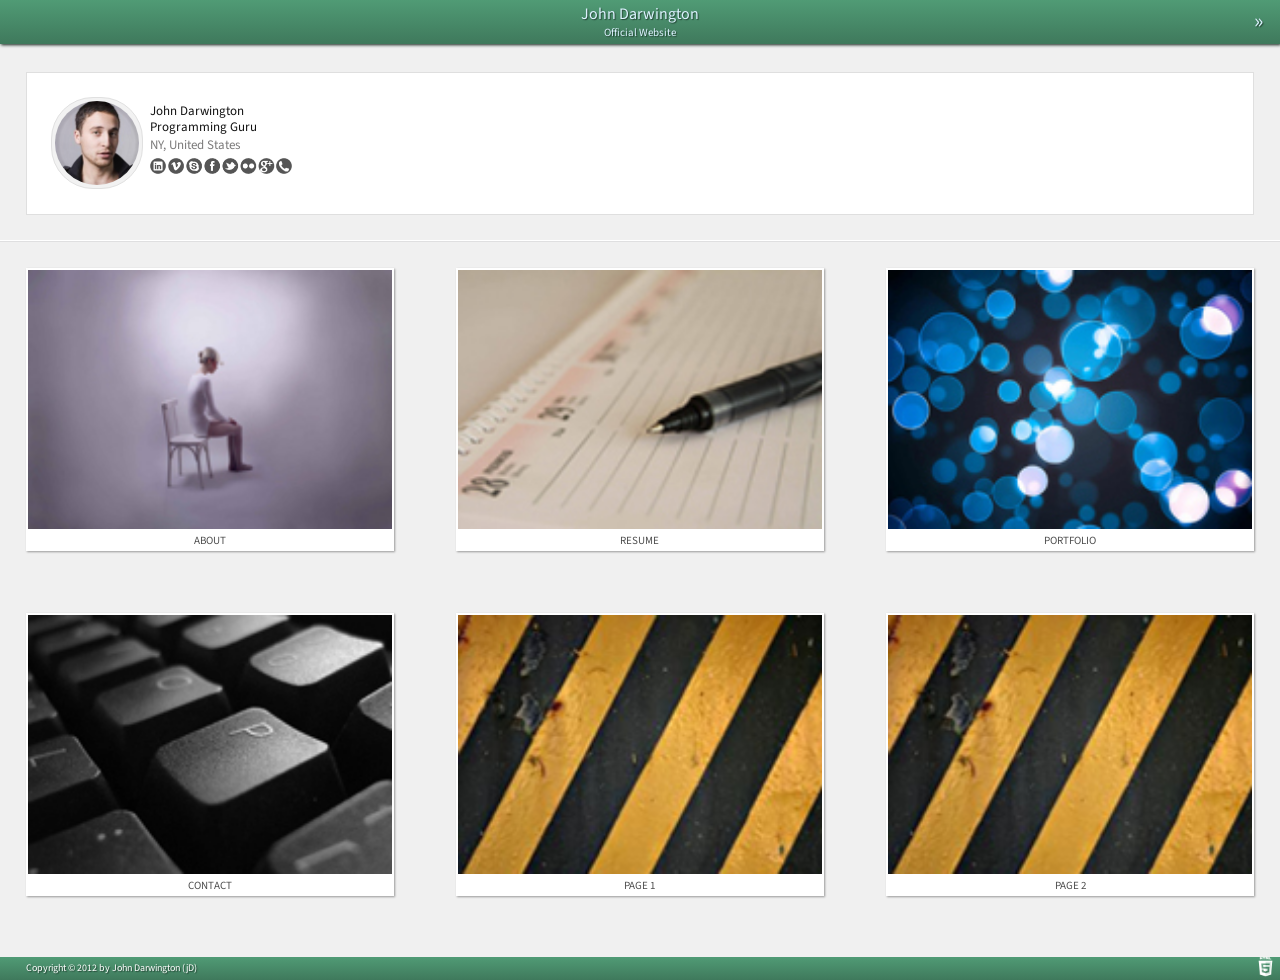
<file: source/index.html>
<!doctype html>
<!-- Conditional comment for mobile ie7 blogs.msdn.com/b/iemobile/ -->
<!--[if IEMobile 7 ]>    <html class="no-js iem7" lang="en"> <![endif]-->
<!--[if (gt IEMobile 7)|!(IEMobile)]><!--> <html class="no-js" lang="en"> <!--<![endif]-->

<head>
  <meta charset="utf-8">

  <title></title>
  <meta name="description" content="">

  <!-- Mobile viewport optimization h5bp.com/ad -->
  <meta name="HandheldFriendly" content="True">
  <meta name="MobileOptimized" content="320">
  <meta name="viewport" content="width=device-width, user-scalable=no, initial-scale=1.0, minimum-scale=1.0, maximum-scale=1.0">

  <!-- Home screen icon  Mathias Bynens mathiasbynens.be/notes/touch-icons -->
  <!-- For iPhone 4 with high-resolution Retina display: -->
  <link rel="apple-touch-icon-precomposed" sizes="114x114" href="img/h/apple-touch-icon.png">
  <!-- For first-generation iPad: -->
  <link rel="apple-touch-icon-precomposed" sizes="72x72" href="img/m/apple-touch-icon.png">
  <!-- For non-Retina iPhone, iPod Touch, and Android 2.1+ devices: -->
  <link rel="apple-touch-icon-precomposed" href="img/l/apple-touch-icon-precomposed.png">
  <!-- For nokia devices: -->
  <link rel="shortcut icon" href="img/l/apple-touch-icon.png">
    
  


  <!-- iOS web app, delete if not needed. https://github.com/h5bp/mobile-boilerplate/issues/94 -->
  <meta name="apple-mobile-web-app-capable" content="yes">
  <meta name="apple-mobile-web-app-status-bar-style" content="black"> 
  <!-- <script>(function(){var a;if(navigator.platform==="iPad"){a=window.orientation!==90||window.orientation===-90?"img/startup-tablet-landscape.png":"img/startup-tablet-portrait.png"}else{a=window.devicePixelRatio===2?"img/startup-retina.png":"img/startup.png"}document.write('<link rel="apple-touch-startup-image" href="'+a+'"/>')})()</script> -->
  
  <!-- The script prevents links from opening in mobile safari. https://gist.github.com/1042026 -->
  <!-- <script>(function(a,b,c){if(c in b&&b[c]){var d,e=a.location,f=/^(a|html)$/i;a.addEventListener("click",function(a){d=a.target;while(!f.test(d.nodeName))d=d.parentNode;"href"in d&&(d.href.indexOf("http")||~d.href.indexOf(e.host))&&(a.preventDefault(),e.href=d.href)},!1)}})(document,window.navigator,"standalone")</script> -->
  
  <!-- Mobile IE allows us to activate ClearType technology for smoothing fonts for easy reading -->
  <!--<meta http-equiv="cleartype" content="on">-->

  <!-- more tags for your 'head' to consider h5bp.com/d/head-Tips -->
  
  
  <!-- fonts -->
  <link href='http://fonts.googleapis.com/css?family=Source+Sans+Pro:300,400,600' rel='stylesheet' type='text/css'>

  <!--<link href='http://fonts.googleapis.com/css?family=Quattrocento:400,700' rel='stylesheet' type='text/css'>-->
  
  <!--<link rel="stylesheet" href="css/style.less">-->
  <link rel="stylesheet" href="css/reset.css">
  <link rel="stylesheet" href="css/jquery.qtip.min.css">
    
  <link rel="stylesheet" href="css/photoswipe/photoswipe.css">
  <link rel="stylesheet" href="css/jquery-ui-1.8.16.custom.css">


  <link rel="stylesheet/less" href="css/style.less">
  <script src="js/less-1.3.0.min.js"></script>
  
  
  <!-- Main Stylesheet -->
  <!--<link rel="stylesheet" href="css/style.css">-->
  
  <!-- All JavaScript at the bottom, except for Modernizr which enables HTML5 elements & feature detects -->
  <script src="js/libs/modernizr-2.0.6.min.js"></script>
</head>
<body>
<!--<img src="img/bg.jpg" id="bgImage" alt="Background Image">-->





  <div id="container">
    <header>
      <div id="header">
        <h1> John Darwington </h1>
        <h2> Official Website </h2>
        <a href="about.html" class="nextButton">&raquo;</a>
        
        
      </div>
    </header>
    <!--
    <div id="main" role="main">
    </div>
    -->
    
    <div id="pageHome" class="page">
        <div class="content">
            <div class="groupBox innerContent ">
                        <div class="profileArea">
                            <div class="profilePicAreaContainer left">
                                <div class="profilePicArea">
                                    <img class="shadow" src="img/profile-pic-bg.png" alt="Profile Pic">
                                    <img src="img/profile-pic-2.jpg" alt="Profile Pic">
                                </div>
                            </div>
                            <div class="profileInfoArea left">
                                <div class="name"> John Darwington</div>
                                <div class="position"> Programming Guru</div>
                                <div class="location"> NY, United States</div>
                                <div class="social"> <a href="#" class="qtipLinker"><img src="img/social.png" alt="Social"> </a></div>
                            </div>
                            <div class="clearfix"></div>
                        </div>
            </div>
        </div>
      
      <div class="separator"></div>
      
      <div class="pagesMenu">
        <a href="about.html" id="linkAbout" class="pageLink pageLink-1-1 ">
          <div class="iconBox">
            <!--<img src="img/icon-about-2x.png" alt="Resume">-->
            <img src="img/home/icon-about.jpg" alt="About">
          </div>
          <div class="titleBox">
            About
          </div>
        </a>
        
        <a href="resume.html" id="linkResume" class="pageLink pageLink-1-1" >
          <div class="iconBox">
            <!--<img src="img/icon-resume-2x.png" alt="Resume">-->
            <img src="img/home/icon-resume.jpg" alt="Resume">
          </div>
          <div class="titleBox">
            Resume
          </div>
        </a>
        
        <a href="portfolio.html" id="linkPortfolio" class="pageLink pageLink-1-1 ">
          <div class="iconBox">
            <!--<img src="img/icon-portfolio-2x.png" alt="Resume">-->
            <img src="img/home/icon-portfolio.jpg" alt="Portfolio">
          </div>
          <div class="titleBox">
            Portfolio
          </div>
        </a>
        <a href="contact.html" id="linkContact" class="pageLink pageLink-1-1 " >
          <div class="iconBox">
            <!--<img src="img/icon-contact-2x.png" alt="Resume">-->
            <img src="img/home/icon-contact.jpg" alt="Contact">
          </div>
          <div class="titleBox">
            Contact
          </div>
        </a>
        
        <a href="page1.html" id="linkExtra1" class="pageLink pageLink-1-1" >
          <div class="iconBox">
            <img src="img/icon-yellow.png" alt="Sample Page 1">
          </div>
          <div class="titleBox">
            Page 1
          </div>
        </a>
        
        
        <a href="page1.html" id="linkExtra1" class="pageLink pageLink-1-1" >
          <div class="iconBox">
            <img src="img/icon-yellow.png" alt="Sample Page 1">
          </div>
          <div class="titleBox">
            Page 2
          </div>
        </a>
        
        <!---->
        <!--<a href="#" id="pageContact1" class="page page-1-3 alpha">-->
        <!--</a>-->
        <!--<a href="#" id="pageContact2" class="page page-1-2 ">-->
        <!--</a>-->
        <!--<a href="#" id="pageContact3" class="page page-1-1 omega">-->
        <!--</a>-->
        <!--<a href="#" id="pageContact4" class="page page-1-1 ">-->
        <!--</a>-->
        <!--<a href="#" id="pageContact4" class="page page-1-2 omega">-->
        <!--</a>-->
        
        <div class="clearfix"></div>
      </div>
    </div>
    <div class="clearfix"></div>

    
    



    
    <div class="qtipLinks">
      <div class="socialLinks">
        <a href="tel:+971501010101"> Call </a>
        <a href="fb://profile?john_doe"> Facebook </a>
        <a target="_blank" href="http://twitter.com/john_doe"> Twitter</a>
        <a href="http://linkedin.com/john_doe"> Linked In</a>
        <a href="https://plus.google.com/"> Google+</a>
        <a href="contact.html"> Contact Me</a>
      </div>
    </div>
    
    
    <footer>
      <div id="footer">
        Copyright &copy; 2012 by John Darwington (jD)
        <a href="http://www.w3.org/html/logo/" target="_blank" class="html5">
            <img src="img/HTML5_1Color_White.png" alt="HTML5 Powered with CSS3 / Styling, and Semantis" title="HTML5 Powered with CSS3 / Styling, and Semantics">
        </a>
      </div>
    </footer>
  </div> <!--! end of #container -->


  <!-- JavaScript at the bottom for fast page loading -->

  <!-- Grab Google CDN's jQuery, with a protocol relative URL; fall back to local if necessary -->
  <script src="//ajax.googleapis.com/ajax/libs/jquery/1.7.1/jquery.min.js"></script>
  <script>window.jQuery || document.write('<script src="js/libs/jquery-1.7.1.min.js"><\/script>')</script>

  <!-- scripts concatenated and minified via ant build script-->
  <script src="js/jquery.qtip.min.js"></script>
  
  <!--validation for older browsers (if) -->
  
  
  <script src="js/iscroll.js"></script>
  <script src="js/photoswipe/klass.min.js"></script>
  <script src="js/photoswipe/code.photoswipe.jquery-3.0.5.min.js"></script>

  <!--
  <script src="js/hammer/hammer.js"></script>
  <script src="js/hammer/jquery.hammer.js"></script>
  -->
  
  <script src="js/helper.js"></script>
  <script src="js/script.js"></script>
  <!-- end scripts-->

  <!-- Debugger - remove for production -->
  <!-- <script src="https://getfirebug.com/firebug-lite.js"></script> -->

  <!-- Asynchronous Google Analytics snippet. Change UA-XXXXX-X to be your site's ID.
       mathiasbynens.be/notes/async-analytics-snippet -->
  <script>
    var _gaq=[["_setAccount","UA-XXXXX-X"],["_trackPageview"]];
    (function(d,t){var g=d.createElement(t),s=d.getElementsByTagName(t)[0];g.async=1;
    g.src=("https:"==location.protocol?"//ssl":"//www")+".google-analytics.com/ga.js";
    s.parentNode.insertBefore(g,s)}(document,"script"));
  </script>

</body>
</html>
</file>
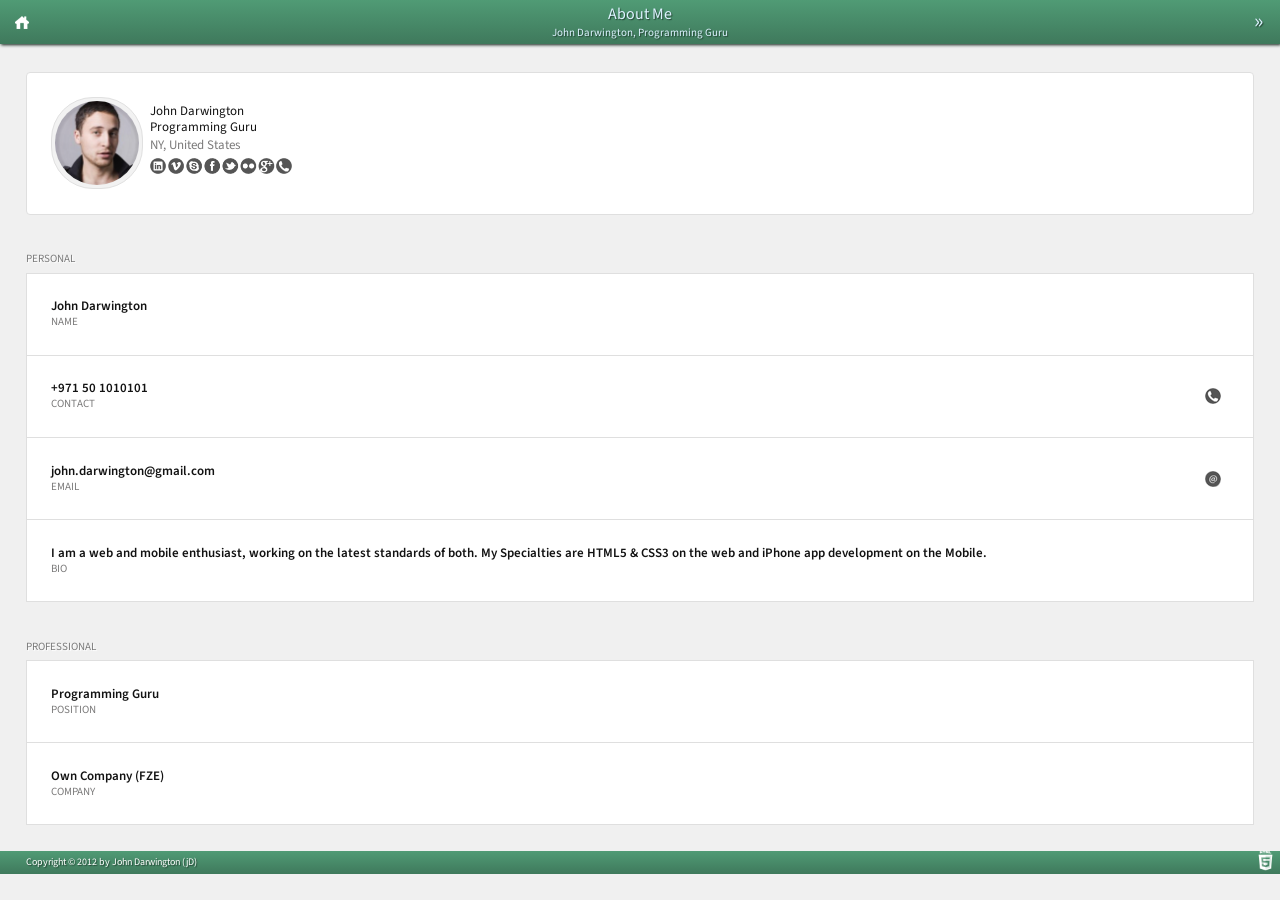
<file: source/about.html>
<!doctype html>
<!-- Conditional comment for mobile ie7 blogs.msdn.com/b/iemobile/ -->
<!--[if IEMobile 7 ]>    <html class="no-js iem7" lang="en"> <![endif]-->
<!--[if (gt IEMobile 7)|!(IEMobile)]><!--> <html class="no-js" lang="en"> <!--<![endif]-->

<head>
  <meta charset="utf-8">

  <title></title>
  <meta name="description" content="">

  <!-- Mobile viewport optimization h5bp.com/ad -->
  <meta name="HandheldFriendly" content="True">
  <meta name="MobileOptimized" content="320">
  <meta name="viewport" content="width=device-width, user-scalable=no, initial-scale=1.0, minimum-scale=1.0, maximum-scale=1.0">

  <!-- Home screen icon  Mathias Bynens mathiasbynens.be/notes/touch-icons -->
  <!-- For iPhone 4 with high-resolution Retina display: -->
  <link rel="apple-touch-icon-precomposed" sizes="114x114" href="img/h/apple-touch-icon.png">
  <!-- For first-generation iPad: -->
  <link rel="apple-touch-icon-precomposed" sizes="72x72" href="img/m/apple-touch-icon.png">
  <!-- For non-Retina iPhone, iPod Touch, and Android 2.1+ devices: -->
  <link rel="apple-touch-icon-precomposed" href="img/l/apple-touch-icon-precomposed.png">
  <!-- For nokia devices: -->
  <link rel="shortcut icon" href="img/l/apple-touch-icon.png">
    
  


  <!-- iOS web app, delete if not needed. https://github.com/h5bp/mobile-boilerplate/issues/94 -->
  <meta name="apple-mobile-web-app-capable" content="yes">
  <meta name="apple-mobile-web-app-status-bar-style" content="black"> 
  <!-- <script>(function(){var a;if(navigator.platform==="iPad"){a=window.orientation!==90||window.orientation===-90?"img/startup-tablet-landscape.png":"img/startup-tablet-portrait.png"}else{a=window.devicePixelRatio===2?"img/startup-retina.png":"img/startup.png"}document.write('<link rel="apple-touch-startup-image" href="'+a+'"/>')})()</script> -->
  
  <!-- The script prevents links from opening in mobile safari. https://gist.github.com/1042026 -->
  <!-- <script>(function(a,b,c){if(c in b&&b[c]){var d,e=a.location,f=/^(a|html)$/i;a.addEventListener("click",function(a){d=a.target;while(!f.test(d.nodeName))d=d.parentNode;"href"in d&&(d.href.indexOf("http")||~d.href.indexOf(e.host))&&(a.preventDefault(),e.href=d.href)},!1)}})(document,window.navigator,"standalone")</script> -->
  
  <!-- Mobile IE allows us to activate ClearType technology for smoothing fonts for easy reading -->
  <!--<meta http-equiv="cleartype" content="on">-->

  <!-- more tags for your 'head' to consider h5bp.com/d/head-Tips -->
  
  
  <!-- fonts -->
  <link href='http://fonts.googleapis.com/css?family=Source+Sans+Pro:300,400,600' rel='stylesheet' type='text/css'>

  <!--<link href='http://fonts.googleapis.com/css?family=Quattrocento:400,700' rel='stylesheet' type='text/css'>-->
  
  <!--<link rel="stylesheet" href="css/style.less">-->
  <link rel="stylesheet" href="css/reset.css">
  <link rel="stylesheet" href="css/jquery.qtip.min.css">
    
  <link rel="stylesheet" href="css/photoswipe/photoswipe.css">
  <link rel="stylesheet" href="css/jquery-ui-1.8.16.custom.css">

  <link rel="stylesheet/less" href="css/style.less">
  <script src="js/less-1.3.0.min.js"></script>
  
  
  <!-- Main Stylesheet -->
  <!--<link rel="stylesheet" href="css/style.css">-->
  
  <!-- All JavaScript at the bottom, except for Modernizr which enables HTML5 elements & feature detects -->
  <script src="js/libs/modernizr-2.0.6.min.js"></script>
</head>
<body>
<!--<img src="img/bg.jpg" id="bgImage" alt="Background Image">-->





  <div id="container">
    <header>
      <div id="header">
        <a href="index.html" class="homeButton"></a>
        <h1> About Me</h1>
        <h2> John Darwington, Programming Guru</h2>
        
        <!--<a href="index.html" class="backButton">&laquo;</a>-->
        <a href="resume.html" class="nextButton">&raquo;</a>
        
        <!--
        <a href="index.html">
          <div class="iButtonBody">
            <div>
              <span></span>
            </div>
            <p>Back</p>
          </div>
        </a>
        -->
      </div>
    </header>
    <!--
    <div id="main" role="main">
    </div>
    -->
    
    <div id="pageAbout" class="page">
        <div class="content">
            <div class="groupBox innerContent rounded">
                <div class="profileArea">
                  <div class="profilePicAreaContainer left">
                      <div class="profilePicArea">
                          <img class="shadow" src="img/profile-pic-bg.png" alt="Profile Pic">
                          <img src="img/profile-pic-2.jpg" alt="Profile Pic">
                      </div>
                  </div>
                  <div class="profileInfoArea left">
                      <div class="name"> John Darwington</div>
                      <div class="position"> Programming Guru</div>
                      <div class="location"> NY, United States</div>
                      <div class="social"> <a href="#" class="qtipLinker"><img src="img/social.png" alt="Social"> </a></div>
                  </div>
                  <div class="clearfix"></div>
              </div>
            </div>
        </div>

        <div class="content">      
            <h5 class="sectionTitle"> Personal </h5>
            
            <div class="groupBox">
              <ul>
                <li>
                    <p class="value"> John Darwington </p>
                    <p class="key"> Name </p>
                </li>
                <li>
                    <a class="icon iconTel" href="tel:+971501010101">
                        <p class="value"> +971 50 1010101</p>
                        <p class="key"> Contact</p>
                    </a>
                </li>
                <li>
                    <a class="icon iconEmail" href="mailto:john.darwington@gmail.com">
                        <p class="value"> john.darwington@gmail.com</p>
                        <p class="key"> Email</p>
                    </a>
                </li>
                <li>
                    <p class="value"> I am a web and mobile enthusiast, working on the latest standards of both. My Specialties are HTML5 & CSS3 on the web and iPhone app development on the Mobile.</p>
                    <p class="key"> Bio</p>
                </li>
              </ul>
            </div>
            <!-- end group box -->
        </div>
        <!-- end  content -->
        
        
        
        
        <div class="content">      
            <h5 class="sectionTitle"> Professional </h5>
            
            <div class="groupBox">
              <ul>
                <li>
                    <p class="value"> Programming Guru</p>
                    <p class="key"> Position</p>
                </li>
                <li>
                    <a href="http://ahead.pro">
                        <p class="value"> Own Company (FZE)</p>
                        <p class="key"> Company</p>
                    </a>
                </li>
              </ul>
            </div>
            <!-- end group box -->
        </div>
        <!-- end  content -->
    </div>
    <div class="clearfix"></div>

    



    
    <div class="qtipLinks">
      <div class="socialLinks">
        <a href="tel:+971501010101"> Call </a>
        <a href="fb://profile?john_doe"> Facebook </a>
        <a target="_blank" href="http://twitter.com/john_doe"> Twitter</a>
        <a href="http://linkedin.com/john_doe"> Linked In</a>
        <a href="https://plus.google.com/"> Google+</a>
        <a href="contact.html"> Contact Me</a>
      </div>
    </div>
    
    
    <footer>
      <div id="footer">
        Copyright &copy; 2012 by John Darwington (jD)
        <a href="http://www.w3.org/html/logo/" target="_blank" class="html5">
            <img src="img/HTML5_1Color_White.png" alt="HTML5 Powered with CSS3 / Styling, and Semantis" title="HTML5 Powered with CSS3 / Styling, and Semantics">
        </a>
      </div>
    </footer>
  </div> <!--! end of #container -->


  <!-- JavaScript at the bottom for fast page loading -->

  <!-- Grab Google CDN's jQuery, with a protocol relative URL; fall back to local if necessary -->
  <script src="//ajax.googleapis.com/ajax/libs/jquery/1.7.1/jquery.min.js"></script>
  <script>window.jQuery || document.write('<script src="js/libs/jquery-1.7.1.min.js"><\/script>')</script>

  <!-- scripts concatenated and minified via ant build script-->
  <script src="js/jquery.qtip.min.js"></script>
  
  <!--validation for older browsers (if) -->
  
  
  <script src="js/iscroll.js"></script>
  <script src="js/photoswipe/klass.min.js"></script>
  <script src="js/photoswipe/code.photoswipe.jquery-3.0.5.min.js"></script>

  <!--
  <script src="js/hammer/hammer.js"></script>
  <script src="js/hammer/jquery.hammer.js"></script>
  -->
  
  <script src="js/helper.js"></script>
  <script src="js/script.js"></script>
  <!-- end scripts-->

  <!-- Debugger - remove for production -->
  <!-- <script src="https://getfirebug.com/firebug-lite.js"></script> -->

  <!-- Asynchronous Google Analytics snippet. Change UA-XXXXX-X to be your site's ID.
       mathiasbynens.be/notes/async-analytics-snippet -->
  <script>
    var _gaq=[["_setAccount","UA-XXXXX-X"],["_trackPageview"]];
    (function(d,t){var g=d.createElement(t),s=d.getElementsByTagName(t)[0];g.async=1;
    g.src=("https:"==location.protocol?"//ssl":"//www")+".google-analytics.com/ga.js";
    s.parentNode.insertBefore(g,s)}(document,"script"));
  </script>

</body>
</html>
</file>
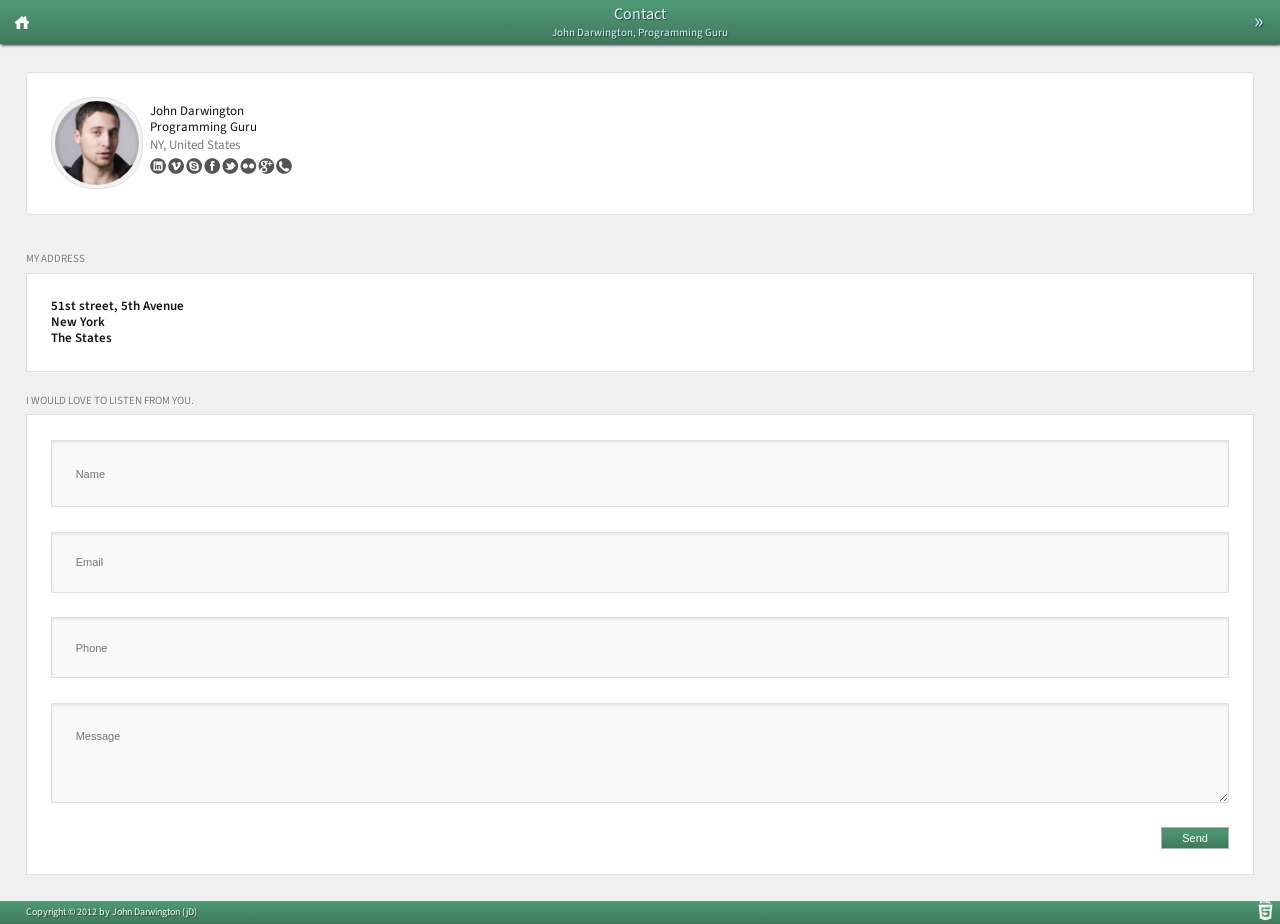
<file: source/contact.html>
<!doctype html>
<!-- Conditional comment for mobile ie7 blogs.msdn.com/b/iemobile/ -->
<!--[if IEMobile 7 ]>    <html class="no-js iem7" lang="en"> <![endif]-->
<!--[if (gt IEMobile 7)|!(IEMobile)]><!--> <html class="no-js" lang="en"> <!--<![endif]-->

<head>
  <meta charset="utf-8">

  <title></title>
  <meta name="description" content="">

  <!-- Mobile viewport optimization h5bp.com/ad -->
  <meta name="HandheldFriendly" content="True">
  <meta name="MobileOptimized" content="320">
  <meta name="viewport" content="width=device-width, user-scalable=no, initial-scale=1.0, minimum-scale=1.0, maximum-scale=1.0">

  <!-- Home screen icon  Mathias Bynens mathiasbynens.be/notes/touch-icons -->
  <!-- For iPhone 4 with high-resolution Retina display: -->
  <link rel="apple-touch-icon-precomposed" sizes="114x114" href="img/h/apple-touch-icon.png">
  <!-- For first-generation iPad: -->
  <link rel="apple-touch-icon-precomposed" sizes="72x72" href="img/m/apple-touch-icon.png">
  <!-- For non-Retina iPhone, iPod Touch, and Android 2.1+ devices: -->
  <link rel="apple-touch-icon-precomposed" href="img/l/apple-touch-icon-precomposed.png">
  <!-- For nokia devices: -->
  <link rel="shortcut icon" href="img/l/apple-touch-icon.png">
    
  


  <!-- iOS web app, delete if not needed. https://github.com/h5bp/mobile-boilerplate/issues/94 -->
  <meta name="apple-mobile-web-app-capable" content="yes">
  <meta name="apple-mobile-web-app-status-bar-style" content="black"> 
  <!-- <script>(function(){var a;if(navigator.platform==="iPad"){a=window.orientation!==90||window.orientation===-90?"img/startup-tablet-landscape.png":"img/startup-tablet-portrait.png"}else{a=window.devicePixelRatio===2?"img/startup-retina.png":"img/startup.png"}document.write('<link rel="apple-touch-startup-image" href="'+a+'"/>')})()</script> -->
  
  <!-- The script prevents links from opening in mobile safari. https://gist.github.com/1042026 -->
  <!-- <script>(function(a,b,c){if(c in b&&b[c]){var d,e=a.location,f=/^(a|html)$/i;a.addEventListener("click",function(a){d=a.target;while(!f.test(d.nodeName))d=d.parentNode;"href"in d&&(d.href.indexOf("http")||~d.href.indexOf(e.host))&&(a.preventDefault(),e.href=d.href)},!1)}})(document,window.navigator,"standalone")</script> -->
  
  <!-- Mobile IE allows us to activate ClearType technology for smoothing fonts for easy reading -->
  <!--<meta http-equiv="cleartype" content="on">-->

  <!-- more tags for your 'head' to consider h5bp.com/d/head-Tips -->
  
  
  <!-- fonts -->
  <link href='http://fonts.googleapis.com/css?family=Source+Sans+Pro:300,400,600' rel='stylesheet' type='text/css'>

  <!--<link href='http://fonts.googleapis.com/css?family=Quattrocento:400,700' rel='stylesheet' type='text/css'>-->
  
  <!--<link rel="stylesheet" href="css/style.less">-->
  <link rel="stylesheet" href="css/reset.css">
  <link rel="stylesheet" href="css/jquery.qtip.min.css">
    
  <link rel="stylesheet" href="css/photoswipe/photoswipe.css">
  <link rel="stylesheet" href="css/jquery-ui-1.8.16.custom.css">

  <link rel="stylesheet/less" href="css/style.less">
  <script src="js/less-1.3.0.min.js"></script>
  
  
  <!-- Main Stylesheet -->
  <!--<link rel="stylesheet" href="css/style.css">-->
  
  <!-- All JavaScript at the bottom, except for Modernizr which enables HTML5 elements & feature detects -->
  <script src="js/libs/modernizr-2.0.6.min.js"></script>
</head>
<body>
<!--<img src="img/bg.jpg" id="bgImage" alt="Background Image">-->





  <div id="container">
    <header>
      <div id="header">
        <a href="index.html" class="homeButton"></a>
        <h1> Contact</h1>
        <h2> John Darwington, Programming Guru</h2>
        <a href="page1.html" class="nextButton">&raquo;</a>
        <!--
        <a href="index.html">
          <div class="iButtonBody">
            <div>
              <span></span>
            </div>
            <p>Back</p>
          </div>
        </a>
        -->
        
      </div>
    </header>
    <!--
    <div id="main" role="main">
    </div>
    -->
    
    <div id="pageContact" class="page">
        <div class="content">
            <div class="groupBox innerContent rounded">
                <div class="profileArea">
                  <div class="profilePicAreaContainer left">
                      <div class="profilePicArea">
                          <img class="shadow" src="img/profile-pic-bg.png" alt="Profile Pic">
                          <img src="img/profile-pic-2.jpg" alt="Profile Pic">
                      </div>
                  </div>
                  <div class="profileInfoArea left">
                      <div class="name"> John Darwington</div>
                      <div class="position"> Programming Guru</div>
                      <div class="location"> NY, United States</div>
                      <div class="social"> <a href="#" class="qtipLinker"><img src="img/social.png" alt="Social"> </a></div>
                  </div>
                  <div class="clearfix"></div>
              </div>
            </div>
        </div>

        <div class="content">
          
          
            <div id="pivotTabs" class="pivotTabs">
              <div id="scroller">
                <ul id="thelist">
                  <li> <a href="#" data-value="#contactTab"> contact me</a> </li>
                  <li> <a href="#" data-value="#mapTab"> view my location</a> </li>
                  <li> <a href="#" class="goToFirst">&laquo;</a> </li>
                </ul>
              </div>
            </div>
        
            
            <div id="contactTab" class="pivotTab" >

              <h5 class="sectionTitle"> My Address</h5>              
              <div class="groupBox ">
                <ul>
                  <li>
                    <p class="value">
                      51st street, 5th Avenue <br/>
                      New York<br/>
                      The States<br/>
                    </p>
                  </li>
                </ul>
              </div>
              
              <h5 class="sectionTitle"> I would love to listen from you.</h5>
              
              
              
               <div class="ui-widget successMessage">
                  <div class="ui-state-highlight ui-corner-all">
                    <p><span class="ui-icon ui-icon-info" style="float: left; margin-right: .3em;"></span>
                    <strong>Success!</strong> Your mail has been sent.</p>
                  </div>
                </div>
               
              
              <form action="send-email.php" method="POST" >
                <div class="groupBox">
                  
                  <ul>
                    <li>
                        <input type="text" placeholder="Name" required name="contactName" id="contactName">
                    </li>
                    <li>
                        <input type="email" placeholder="Email" required name="contactEmail" id="contactEmail">
                    </li>
                    <li>
                        <input type="tel" placeholder="Phone" name="contactPhone" id="contactPhone">
                    </li>
                    <li>
                        <textarea placeholder="Message" required name="contactMessage" id="contactMessage"></textarea>
                    </li>
                  </ul>
                  
                  <input type="submit" class="button buttonStrong right" value="Send" name="buttonSubmit" value="submit">
                  <div class="clearfix"></div>
                  
                </div>
                <!-- end group box -->
              </form>
            </div>
            <!--end tab-->
                    
                    
                    
                    
            
            <div id="mapTab" class="pivotTab" >
              <h5 class="sectionTitle"> Find me here! </h5>
              <div id="map" class="groupBox innerContent">
                <iframe frameborder="0" scrolling="no" marginheight="0" marginwidth="0" src="https://maps.google.com/maps?f=q&amp;source=s_q&amp;hl=en&amp;geocode=+&amp;q=new+york&amp;ie=UTF8&amp;hq=&amp;hnear=New+York,+United+States&amp;t=m&amp;ll=40.714476,-74.005966&amp;spn=0.078068,0.102997&amp;z=12&amp;iwloc=A&amp;output=embed"></iframe><br /><small><a href="https://maps.google.ae/maps?f=q&amp;source=embed&amp;hl=en&amp;geocode=+&amp;q=new+york&amp;ie=UTF8&amp;hq=&amp;hnear=New+York,+United+States&amp;t=m&amp;ll=40.714476,-74.005966&amp;spn=0.078068,0.102997&amp;z=12&amp;iwloc=A"></a></small>
              </div>  
            </div>
            <!--end tab-->
                    
        </div>
        <!-- end  content -->
        
        
        
    </div>
    <div class="clearfix"></div>

    



    
    <div class="qtipLinks">
      <div class="socialLinks">
        <a href="tel:+971501010101"> Call </a>
        <a href="fb://profile?john_doe"> Facebook </a>
        <a target="_blank" href="http://twitter.com/john_doe"> Twitter</a>
        <a href="http://linkedin.com/john_doe"> Linked In</a>
        <a href="https://plus.google.com/"> Google+</a>
        <a href="contact.html"> Contact Me</a>
      </div>
    </div>
    
    
    <footer>
      <div id="footer">
        Copyright &copy; 2012 by John Darwington (jD)
        <a href="http://www.w3.org/html/logo/" target="_blank" class="html5">
            <img src="img/HTML5_1Color_White.png" alt="HTML5 Powered with CSS3 / Styling, and Semantis" title="HTML5 Powered with CSS3 / Styling, and Semantics">
        </a>
      </div>
    </footer>
  </div> <!--! end of #container -->


  <!-- JavaScript at the bottom for fast page loading -->

  <!-- Grab Google CDN's jQuery, with a protocol relative URL; fall back to local if necessary -->
  <script src="//ajax.googleapis.com/ajax/libs/jquery/1.7.1/jquery.min.js"></script>
  <script>window.jQuery || document.write('<script src="js/libs/jquery-1.7.1.min.js"><\/script>')</script>

  <!-- scripts concatenated and minified via ant build script-->
  <script src="js/jquery.qtip.min.js"></script>
  
  <!--validation for older browsers (if) -->
  
  
  <script src="js/iscroll.js"></script>
  <script src="js/photoswipe/klass.min.js"></script>
  <script src="js/photoswipe/code.photoswipe.jquery-3.0.5.min.js"></script>

  <!--
  <script src="js/hammer/hammer.js"></script>
  <script src="js/hammer/jquery.hammer.js"></script>
  -->
  
  <script src="js/helper.js"></script>
  <script src="js/script.js"></script>
  <!-- end scripts-->

  <!-- Debugger - remove for production -->
  <!-- <script src="https://getfirebug.com/firebug-lite.js"></script> -->

  <!-- Asynchronous Google Analytics snippet. Change UA-XXXXX-X to be your site's ID.
       mathiasbynens.be/notes/async-analytics-snippet -->
  <script>
    var _gaq=[["_setAccount","UA-XXXXX-X"],["_trackPageview"]];
    (function(d,t){var g=d.createElement(t),s=d.getElementsByTagName(t)[0];g.async=1;
    g.src=("https:"==location.protocol?"//ssl":"//www")+".google-analytics.com/ga.js";
    s.parentNode.insertBefore(g,s)}(document,"script"));
  </script>

</body>
</html>
</file>
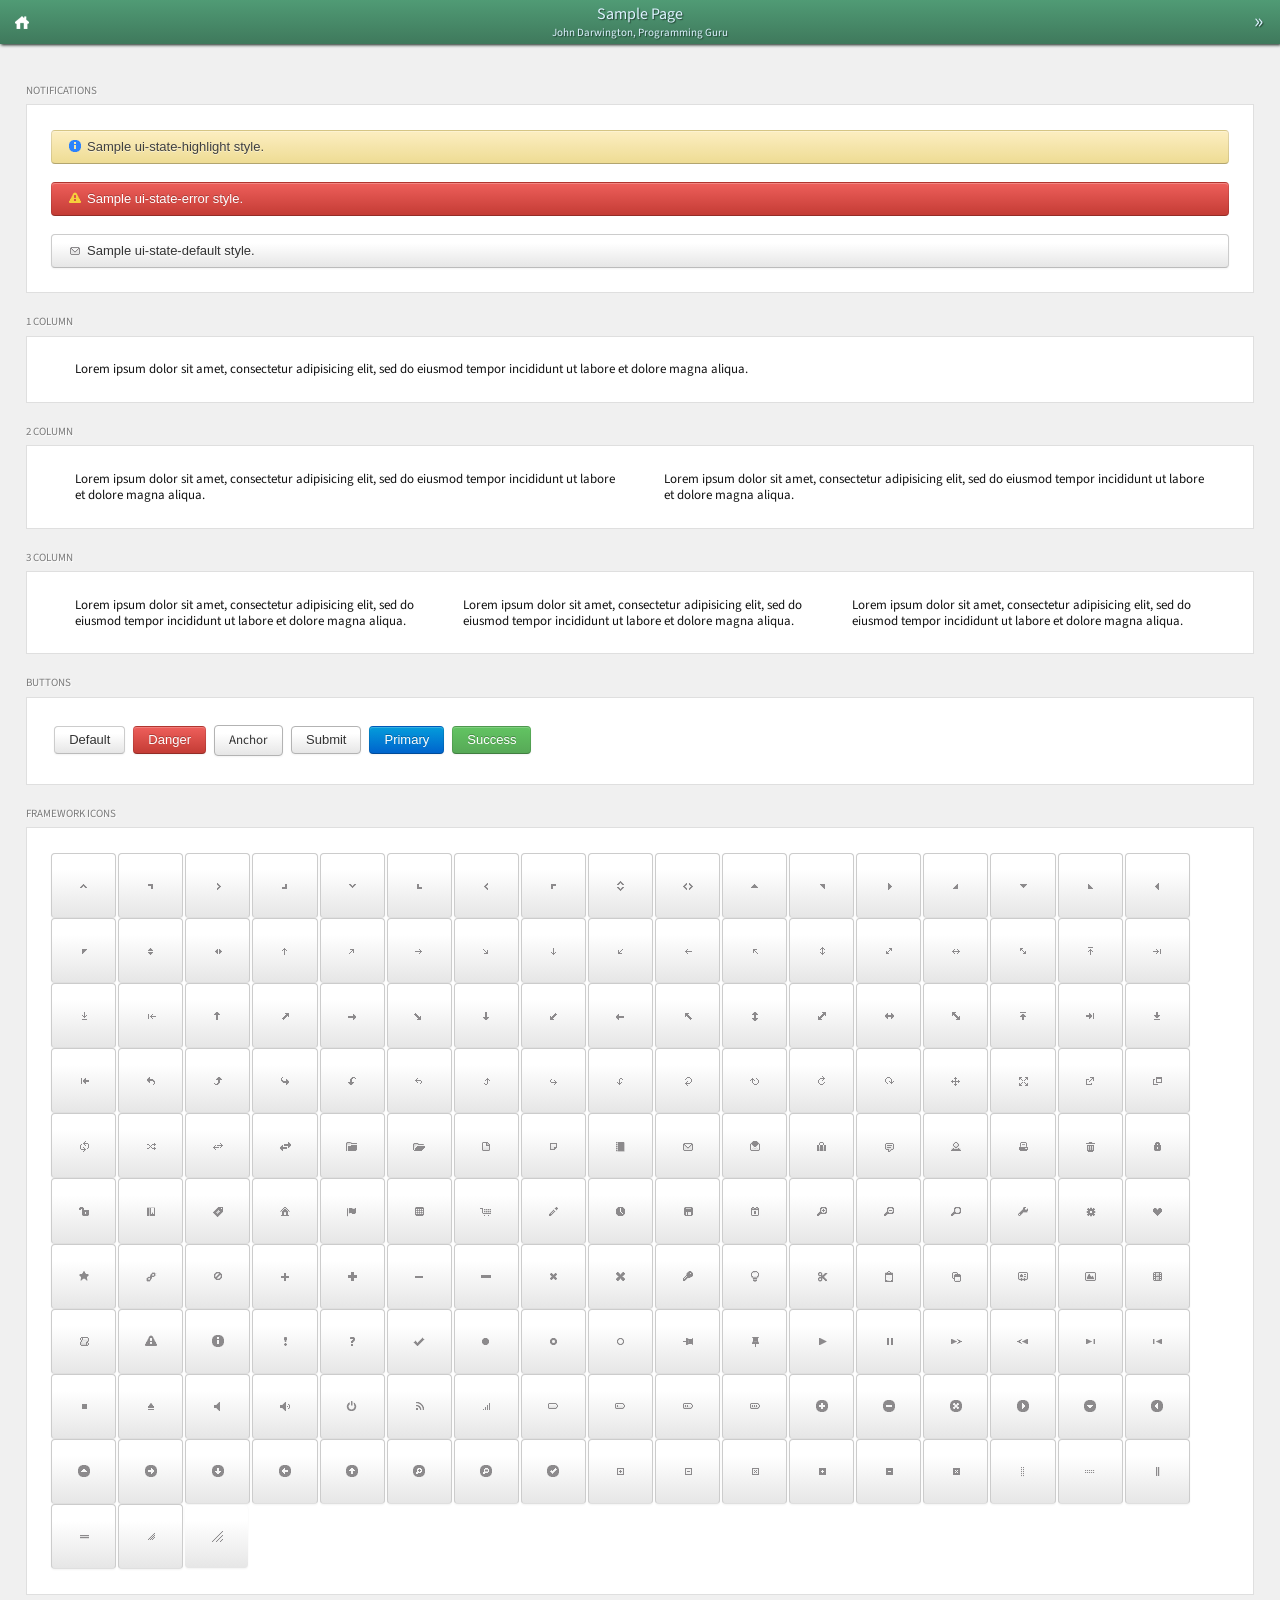
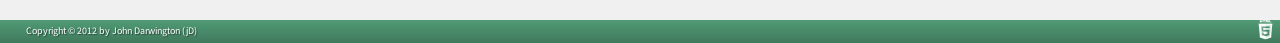
<file: source/page1.html>
<!doctype html>
<!-- Conditional comment for mobile ie7 blogs.msdn.com/b/iemobile/ -->
<!--[if IEMobile 7 ]>    <html class="no-js iem7" lang="en"> <![endif]-->
<!--[if (gt IEMobile 7)|!(IEMobile)]><!--> <html class="no-js" lang="en"> <!--<![endif]-->

<head>
  <meta charset="utf-8">

  <title></title>
  <meta name="description" content="">

  <!-- Mobile viewport optimization h5bp.com/ad -->
  <meta name="HandheldFriendly" content="True">
  <meta name="MobileOptimized" content="320">
  <meta name="viewport" content="width=device-width, user-scalable=no, initial-scale=1.0, minimum-scale=1.0, maximum-scale=1.0">

  <!-- Home screen icon  Mathias Bynens mathiasbynens.be/notes/touch-icons -->
  <!-- For iPhone 4 with high-resolution Retina display: -->
  <link rel="apple-touch-icon-precomposed" sizes="114x114" href="img/h/apple-touch-icon.png">
  <!-- For first-generation iPad: -->
  <link rel="apple-touch-icon-precomposed" sizes="72x72" href="img/m/apple-touch-icon.png">
  <!-- For non-Retina iPhone, iPod Touch, and Android 2.1+ devices: -->
  <link rel="apple-touch-icon-precomposed" href="img/l/apple-touch-icon-precomposed.png">
  <!-- For nokia devices: -->
  <link rel="shortcut icon" href="img/l/apple-touch-icon.png">
    
  


  <!-- iOS web app, delete if not needed. https://github.com/h5bp/mobile-boilerplate/issues/94 -->
  <meta name="apple-mobile-web-app-capable" content="yes">
  <meta name="apple-mobile-web-app-status-bar-style" content="black"> 
  <!-- <script>(function(){var a;if(navigator.platform==="iPad"){a=window.orientation!==90||window.orientation===-90?"img/startup-tablet-landscape.png":"img/startup-tablet-portrait.png"}else{a=window.devicePixelRatio===2?"img/startup-retina.png":"img/startup.png"}document.write('<link rel="apple-touch-startup-image" href="'+a+'"/>')})()</script> -->
  
  <!-- The script prevents links from opening in mobile safari. https://gist.github.com/1042026 -->
  <!-- <script>(function(a,b,c){if(c in b&&b[c]){var d,e=a.location,f=/^(a|html)$/i;a.addEventListener("click",function(a){d=a.target;while(!f.test(d.nodeName))d=d.parentNode;"href"in d&&(d.href.indexOf("http")||~d.href.indexOf(e.host))&&(a.preventDefault(),e.href=d.href)},!1)}})(document,window.navigator,"standalone")</script> -->
  
  <!-- Mobile IE allows us to activate ClearType technology for smoothing fonts for easy reading -->
  <!--<meta http-equiv="cleartype" content="on">-->

  <!-- more tags for your 'head' to consider h5bp.com/d/head-Tips -->
  
  
  <!-- fonts -->
  <link href='http://fonts.googleapis.com/css?family=Source+Sans+Pro:300,400,600' rel='stylesheet' type='text/css'>

  <!--<link href='http://fonts.googleapis.com/css?family=Quattrocento:400,700' rel='stylesheet' type='text/css'>-->
  
  <!--<link rel="stylesheet" href="css/style.less">-->
  <link rel="stylesheet" href="css/reset.css">
  <link rel="stylesheet" href="css/jquery.qtip.min.css">
    
  <link rel="stylesheet" href="css/photoswipe/photoswipe.css">
  <link rel="stylesheet" href="css/jquery-ui-1.8.16.custom.css">

  <link rel="stylesheet/less" href="css/style.less">
  <script src="js/less-1.3.0.min.js"></script>
  
  
  <!-- Main Stylesheet -->
  <!--<link rel="stylesheet" href="css/style.css">-->
  
  <!-- All JavaScript at the bottom, except for Modernizr which enables HTML5 elements & feature detects -->
  <script src="js/libs/modernizr-2.0.6.min.js"></script>
</head>
<body>
<!--<img src="img/bg.jpg" id="bgImage" alt="Background Image">-->




  <div id="container">
    <header>
      <div id="header">
        <a href="index.html" class="homeButton"></a>
        <h1> Sample Page</h1>
        <h2> John Darwington, Programming Guru</h2>
        <a href="about.html" class="nextButton">&raquo;</a>
        
      </div>
    </header>
    
    <div id="pageSample1" class="page">
        <div class="content">      
            
            

            <!-- Notifications-->
            <h5 class="sectionTitle"> Notifications </h5>
            
            <div class="groupBox innerContent">
                <div class="ui-widget">
                  <div class="ui-state-highlight ui-corner-all">
                    <p><span class="ui-icon ui-icon-info" style="float: left; margin-right: .3em;"></span>
                    Sample ui-state-highlight style.</p>
                  </div>
                </div>
    
                <div class="ui-widget">
                  <div class="ui-state-error ui-corner-all">
                    <p><span class="ui-icon ui-icon-alert" style="float: left; margin-right: .3em;"></span>
                    Sample ui-state-error style.</p>
                  </div>
                </div>
    
    
                <div class="ui-widget">
                  <div class="ui-state-default ui-corner-all">
                    <p><span class="ui-icon ui-icon-mail-closed" style="float: left; margin-right: .3em;"></span>
                    Sample ui-state-default style.</p>
                  </div>
                </div>
                
            </div>
            <!--end highlights-->
            
            
            
            
            <h5 class="sectionTitle"> 1 column</h5>
            <div class="groupBox innerContent">
                <div class="columnContainer column-1">
                    <p class="column">
                        Lorem ipsum dolor sit amet, consectetur adipisicing elit, sed do eiusmod tempor incididunt ut labore et dolore magna aliqua. 
                    </p>
                </div>
            </div>
            
            
            
            
            <h5 class="sectionTitle"> 2 column</h5>
            <div class="groupBox innerContent">
                <div class="columnContainer column-2">
                    <p class="column">
                        Lorem ipsum dolor sit amet, consectetur adipisicing elit, sed do eiusmod tempor incididunt ut labore et dolore magna aliqua. 
                    </p>
                    <p class="column">
                        Lorem ipsum dolor sit amet, consectetur adipisicing elit, sed do eiusmod tempor incididunt ut labore et dolore magna aliqua. 
                    </p>
                    <div class="clearfix"></div>
                </div>
            </div>
            
            
            
            <h5 class="sectionTitle"> 3 column</h5>
            <div class="groupBox innerContent">
                <div class="columnContainer column-3">
                    <p class="column">
                        Lorem ipsum dolor sit amet, consectetur adipisicing elit, sed do eiusmod tempor incididunt ut labore et dolore magna aliqua. 
                    </p>
                    <p class="column">
                        Lorem ipsum dolor sit amet, consectetur adipisicing elit, sed do eiusmod tempor incididunt ut labore et dolore magna aliqua. 
                    </p>
                    <p class="column">
                        Lorem ipsum dolor sit amet, consectetur adipisicing elit, sed do eiusmod tempor incididunt ut labore et dolore magna aliqua. 
                    </p>
                    <div class="clearfix"></div>
                </div>
            </div>
            
            
            
            
            
            
            
            <h5 class="sectionTitle">Buttons</h2>
            <div class="groupBox innerContent">
                <div id="buttons">
    
                  <button class="ui-corner-all ui-button">Default</button>
                  <button class="ui-button-error ui-corner-all ui-button">Danger</button>
                  <a class="button ui-corner-all ui-button">Anchor</a>
                  <input type="submit" class="button ui-corner-all ui-button" value="Submit"/>
                  
                  <button class="ui-button-primary ui-corner-all ui-button">Primary</button>
                  <button class="ui-button-success ui-corner-all ui-button">Success</button>
                  
                </div>
            </div>



            
            
            <h5 class="sectionTitle"> Framework Icons </h5>
            
            <div class="groupBox innerContent">
                <ul>
                    <li class="ui-state-default ui-button ui-corner-all" title=".ui-icon-carat-1-n"><span class="ui-icon ui-icon-carat-1-n"></span></li>
                    <li class="ui-state-default ui-button ui-corner-all" title=".ui-icon-carat-1-ne"><span class="ui-icon ui-icon-carat-1-ne"></span></li>
                    <li class="ui-state-default ui-button ui-corner-all" title=".ui-icon-carat-1-e"><span class="ui-icon ui-icon-carat-1-e"></span></li>
        
                    <li class="ui-state-default ui-button ui-corner-all" title=".ui-icon-carat-1-se"><span class="ui-icon ui-icon-carat-1-se"></span></li>
                    <li class="ui-state-default ui-button ui-corner-all" title=".ui-icon-carat-1-s"><span class="ui-icon ui-icon-carat-1-s"></span></li>
                    <li class="ui-state-default ui-button ui-corner-all" title=".ui-icon-carat-1-sw"><span class="ui-icon ui-icon-carat-1-sw"></span></li>
                    <li class="ui-state-default ui-button ui-corner-all" title=".ui-icon-carat-1-w"><span class="ui-icon ui-icon-carat-1-w"></span></li>
                    <li class="ui-state-default ui-button ui-corner-all" title=".ui-icon-carat-1-nw"><span class="ui-icon ui-icon-carat-1-nw"></span></li>
                    <li class="ui-state-default ui-button ui-corner-all" title=".ui-icon-carat-2-n-s"><span class="ui-icon ui-icon-carat-2-n-s"></span></li>
                    <li class="ui-state-default ui-button ui-corner-all" title=".ui-icon-carat-2-e-w"><span class="ui-icon ui-icon-carat-2-e-w"></span></li>
                    <li class="ui-state-default ui-button ui-corner-all" title=".ui-icon-triangle-1-n"><span class="ui-icon ui-icon-triangle-1-n"></span></li>
                    <li class="ui-state-default ui-button ui-corner-all" title=".ui-icon-triangle-1-ne"><span class="ui-icon ui-icon-triangle-1-ne"></span></li>
        
                    <li class="ui-state-default ui-button ui-corner-all" title=".ui-icon-triangle-1-e"><span class="ui-icon ui-icon-triangle-1-e"></span></li>
                    <li class="ui-state-default ui-button ui-corner-all" title=".ui-icon-triangle-1-se"><span class="ui-icon ui-icon-triangle-1-se"></span></li>
                    <li class="ui-state-default ui-button ui-corner-all" title=".ui-icon-triangle-1-s"><span class="ui-icon ui-icon-triangle-1-s"></span></li>
                    <li class="ui-state-default ui-button ui-corner-all" title=".ui-icon-triangle-1-sw"><span class="ui-icon ui-icon-triangle-1-sw"></span></li>
                    <li class="ui-state-default ui-button ui-corner-all" title=".ui-icon-triangle-1-w"><span class="ui-icon ui-icon-triangle-1-w"></span></li>
                    <li class="ui-state-default ui-button ui-corner-all" title=".ui-icon-triangle-1-nw"><span class="ui-icon ui-icon-triangle-1-nw"></span></li>
                    <li class="ui-state-default ui-button ui-corner-all" title=".ui-icon-triangle-2-n-s"><span class="ui-icon ui-icon-triangle-2-n-s"></span></li>
                    <li class="ui-state-default ui-button ui-corner-all" title=".ui-icon-triangle-2-e-w"><span class="ui-icon ui-icon-triangle-2-e-w"></span></li>
                    <li class="ui-state-default ui-button ui-corner-all" title=".ui-icon-arrow-1-n"><span class="ui-icon ui-icon-arrow-1-n"></span></li>
        
                    <li class="ui-state-default ui-button ui-corner-all" title=".ui-icon-arrow-1-ne"><span class="ui-icon ui-icon-arrow-1-ne"></span></li>
                    <li class="ui-state-default ui-button ui-corner-all" title=".ui-icon-arrow-1-e"><span class="ui-icon ui-icon-arrow-1-e"></span></li>
                    <li class="ui-state-default ui-button ui-corner-all" title=".ui-icon-arrow-1-se"><span class="ui-icon ui-icon-arrow-1-se"></span></li>
                    <li class="ui-state-default ui-button ui-corner-all" title=".ui-icon-arrow-1-s"><span class="ui-icon ui-icon-arrow-1-s"></span></li>
                    <li class="ui-state-default ui-button ui-corner-all" title=".ui-icon-arrow-1-sw"><span class="ui-icon ui-icon-arrow-1-sw"></span></li>
                    <li class="ui-state-default ui-button ui-corner-all" title=".ui-icon-arrow-1-w"><span class="ui-icon ui-icon-arrow-1-w"></span></li>
                    <li class="ui-state-default ui-button ui-corner-all" title=".ui-icon-arrow-1-nw"><span class="ui-icon ui-icon-arrow-1-nw"></span></li>
                    <li class="ui-state-default ui-button ui-corner-all" title=".ui-icon-arrow-2-n-s"><span class="ui-icon ui-icon-arrow-2-n-s"></span></li>
                    <li class="ui-state-default ui-button ui-corner-all" title=".ui-icon-arrow-2-ne-sw"><span class="ui-icon ui-icon-arrow-2-ne-sw"></span></li>
        
                    <li class="ui-state-default ui-button ui-corner-all" title=".ui-icon-arrow-2-e-w"><span class="ui-icon ui-icon-arrow-2-e-w"></span></li>
                    <li class="ui-state-default ui-button ui-corner-all" title=".ui-icon-arrow-2-se-nw"><span class="ui-icon ui-icon-arrow-2-se-nw"></span></li>
                    <li class="ui-state-default ui-button ui-corner-all" title=".ui-icon-arrowstop-1-n"><span class="ui-icon ui-icon-arrowstop-1-n"></span></li>
                    <li class="ui-state-default ui-button ui-corner-all" title=".ui-icon-arrowstop-1-e"><span class="ui-icon ui-icon-arrowstop-1-e"></span></li>
                    <li class="ui-state-default ui-button ui-corner-all" title=".ui-icon-arrowstop-1-s"><span class="ui-icon ui-icon-arrowstop-1-s"></span></li>
                    <li class="ui-state-default ui-button ui-corner-all" title=".ui-icon-arrowstop-1-w"><span class="ui-icon ui-icon-arrowstop-1-w"></span></li>
                    <li class="ui-state-default ui-button ui-corner-all" title=".ui-icon-arrowthick-1-n"><span class="ui-icon ui-icon-arrowthick-1-n"></span></li>
                    <li class="ui-state-default ui-button ui-corner-all" title=".ui-icon-arrowthick-1-ne"><span class="ui-icon ui-icon-arrowthick-1-ne"></span></li>
                    <li class="ui-state-default ui-button ui-corner-all" title=".ui-icon-arrowthick-1-e"><span class="ui-icon ui-icon-arrowthick-1-e"></span></li>
        
                    <li class="ui-state-default ui-button ui-corner-all" title=".ui-icon-arrowthick-1-se"><span class="ui-icon ui-icon-arrowthick-1-se"></span></li>
                    <li class="ui-state-default ui-button ui-corner-all" title=".ui-icon-arrowthick-1-s"><span class="ui-icon ui-icon-arrowthick-1-s"></span></li>
                    <li class="ui-state-default ui-button ui-corner-all" title=".ui-icon-arrowthick-1-sw"><span class="ui-icon ui-icon-arrowthick-1-sw"></span></li>
                    <li class="ui-state-default ui-button ui-corner-all" title=".ui-icon-arrowthick-1-w"><span class="ui-icon ui-icon-arrowthick-1-w"></span></li>
                    <li class="ui-state-default ui-button ui-corner-all" title=".ui-icon-arrowthick-1-nw"><span class="ui-icon ui-icon-arrowthick-1-nw"></span></li>
                    <li class="ui-state-default ui-button ui-corner-all" title=".ui-icon-arrowthick-2-n-s"><span class="ui-icon ui-icon-arrowthick-2-n-s"></span></li>
                    <li class="ui-state-default ui-button ui-corner-all" title=".ui-icon-arrowthick-2-ne-sw"><span class="ui-icon ui-icon-arrowthick-2-ne-sw"></span></li>
                    <li class="ui-state-default ui-button ui-corner-all" title=".ui-icon-arrowthick-2-e-w"><span class="ui-icon ui-icon-arrowthick-2-e-w"></span></li>
                    <li class="ui-state-default ui-button ui-corner-all" title=".ui-icon-arrowthick-2-se-nw"><span class="ui-icon ui-icon-arrowthick-2-se-nw"></span></li>
        
                    <li class="ui-state-default ui-button ui-corner-all" title=".ui-icon-arrowthickstop-1-n"><span class="ui-icon ui-icon-arrowthickstop-1-n"></span></li>
                    <li class="ui-state-default ui-button ui-corner-all" title=".ui-icon-arrowthickstop-1-e"><span class="ui-icon ui-icon-arrowthickstop-1-e"></span></li>
                    <li class="ui-state-default ui-button ui-corner-all" title=".ui-icon-arrowthickstop-1-s"><span class="ui-icon ui-icon-arrowthickstop-1-s"></span></li>
                    <li class="ui-state-default ui-button ui-corner-all" title=".ui-icon-arrowthickstop-1-w"><span class="ui-icon ui-icon-arrowthickstop-1-w"></span></li>
                    <li class="ui-state-default ui-button ui-corner-all" title=".ui-icon-arrowreturnthick-1-w"><span class="ui-icon ui-icon-arrowreturnthick-1-w"></span></li>
                    <li class="ui-state-default ui-button ui-corner-all" title=".ui-icon-arrowreturnthick-1-n"><span class="ui-icon ui-icon-arrowreturnthick-1-n"></span></li>
                    <li class="ui-state-default ui-button ui-corner-all" title=".ui-icon-arrowreturnthick-1-e"><span class="ui-icon ui-icon-arrowreturnthick-1-e"></span></li>
                    <li class="ui-state-default ui-button ui-corner-all" title=".ui-icon-arrowreturnthick-1-s"><span class="ui-icon ui-icon-arrowreturnthick-1-s"></span></li>
                    <li class="ui-state-default ui-button ui-corner-all" title=".ui-icon-arrowreturn-1-w"><span class="ui-icon ui-icon-arrowreturn-1-w"></span></li>
        
                    <li class="ui-state-default ui-button ui-corner-all" title=".ui-icon-arrowreturn-1-n"><span class="ui-icon ui-icon-arrowreturn-1-n"></span></li>
                    <li class="ui-state-default ui-button ui-corner-all" title=".ui-icon-arrowreturn-1-e"><span class="ui-icon ui-icon-arrowreturn-1-e"></span></li>
                    <li class="ui-state-default ui-button ui-corner-all" title=".ui-icon-arrowreturn-1-s"><span class="ui-icon ui-icon-arrowreturn-1-s"></span></li>
                    <li class="ui-state-default ui-button ui-corner-all" title=".ui-icon-arrowrefresh-1-w"><span class="ui-icon ui-icon-arrowrefresh-1-w"></span></li>
                    <li class="ui-state-default ui-button ui-corner-all" title=".ui-icon-arrowrefresh-1-n"><span class="ui-icon ui-icon-arrowrefresh-1-n"></span></li>
                    <li class="ui-state-default ui-button ui-corner-all" title=".ui-icon-arrowrefresh-1-e"><span class="ui-icon ui-icon-arrowrefresh-1-e"></span></li>
                    <li class="ui-state-default ui-button ui-corner-all" title=".ui-icon-arrowrefresh-1-s"><span class="ui-icon ui-icon-arrowrefresh-1-s"></span></li>
                    <li class="ui-state-default ui-button ui-corner-all" title=".ui-icon-arrow-4"><span class="ui-icon ui-icon-arrow-4"></span></li>
                    <li class="ui-state-default ui-button ui-corner-all" title=".ui-icon-arrow-4-diag"><span class="ui-icon ui-icon-arrow-4-diag"></span></li>
        
                    <li class="ui-state-default ui-button ui-corner-all" title=".ui-icon-extlink"><span class="ui-icon ui-icon-extlink"></span></li>
                    <li class="ui-state-default ui-button ui-corner-all" title=".ui-icon-newwin"><span class="ui-icon ui-icon-newwin"></span></li>
                    <li class="ui-state-default ui-button ui-corner-all" title=".ui-icon-refresh"><span class="ui-icon ui-icon-refresh"></span></li>
                    <li class="ui-state-default ui-button ui-corner-all" title=".ui-icon-shuffle"><span class="ui-icon ui-icon-shuffle"></span></li>
                    <li class="ui-state-default ui-button ui-corner-all" title=".ui-icon-transfer-e-w"><span class="ui-icon ui-icon-transfer-e-w"></span></li>
                    <li class="ui-state-default ui-button ui-corner-all" title=".ui-icon-transferthick-e-w"><span class="ui-icon ui-icon-transferthick-e-w"></span></li>
                    <li class="ui-state-default ui-button ui-corner-all" title=".ui-icon-folder-collapsed"><span class="ui-icon ui-icon-folder-collapsed"></span></li>
                    <li class="ui-state-default ui-button ui-corner-all" title=".ui-icon-folder-open"><span class="ui-icon ui-icon-folder-open"></span></li>
                    <li class="ui-state-default ui-button ui-corner-all" title=".ui-icon-document"><span class="ui-icon ui-icon-document"></span></li>
        
                    <li class="ui-state-default ui-button ui-corner-all" title=".ui-icon-document-b"><span class="ui-icon ui-icon-document-b"></span></li>
                    <li class="ui-state-default ui-button ui-corner-all" title=".ui-icon-note"><span class="ui-icon ui-icon-note"></span></li>
                    <li class="ui-state-default ui-button ui-corner-all" title=".ui-icon-mail-closed"><span class="ui-icon ui-icon-mail-closed"></span></li>
                    <li class="ui-state-default ui-button ui-corner-all" title=".ui-icon-mail-open"><span class="ui-icon ui-icon-mail-open"></span></li>
                    <li class="ui-state-default ui-button ui-corner-all" title=".ui-icon-suitcase"><span class="ui-icon ui-icon-suitcase"></span></li>
                    <li class="ui-state-default ui-button ui-corner-all" title=".ui-icon-comment"><span class="ui-icon ui-icon-comment"></span></li>
                    <li class="ui-state-default ui-button ui-corner-all" title=".ui-icon-person"><span class="ui-icon ui-icon-person"></span></li>
                    <li class="ui-state-default ui-button ui-corner-all" title=".ui-icon-print"><span class="ui-icon ui-icon-print"></span></li>
                    <li class="ui-state-default ui-button ui-corner-all" title=".ui-icon-trash"><span class="ui-icon ui-icon-trash"></span></li>
        
                    <li class="ui-state-default ui-button ui-corner-all" title=".ui-icon-locked"><span class="ui-icon ui-icon-locked"></span></li>
                    <li class="ui-state-default ui-button ui-corner-all" title=".ui-icon-unlocked"><span class="ui-icon ui-icon-unlocked"></span></li>
                    <li class="ui-state-default ui-button ui-corner-all" title=".ui-icon-bookmark"><span class="ui-icon ui-icon-bookmark"></span></li>
                    <li class="ui-state-default ui-button ui-corner-all" title=".ui-icon-tag"><span class="ui-icon ui-icon-tag"></span></li>
                    <li class="ui-state-default ui-button ui-corner-all" title=".ui-icon-home"><span class="ui-icon ui-icon-home"></span></li>
                    <li class="ui-state-default ui-button ui-corner-all" title=".ui-icon-flag"><span class="ui-icon ui-icon-flag"></span></li>
                    <li class="ui-state-default ui-button ui-corner-all" title=".ui-icon-calculator"><span class="ui-icon ui-icon-calculator"></span></li>
                    <li class="ui-state-default ui-button ui-corner-all" title=".ui-icon-cart"><span class="ui-icon ui-icon-cart"></span></li>
                    <li class="ui-state-default ui-button ui-corner-all" title=".ui-icon-pencil"><span class="ui-icon ui-icon-pencil"></span></li>
        
                    <li class="ui-state-default ui-button ui-corner-all" title=".ui-icon-clock"><span class="ui-icon ui-icon-clock"></span></li>
                    <li class="ui-state-default ui-button ui-corner-all" title=".ui-icon-disk"><span class="ui-icon ui-icon-disk"></span></li>
                    <li class="ui-state-default ui-button ui-corner-all" title=".ui-icon-calendar"><span class="ui-icon ui-icon-calendar"></span></li>
                    <li class="ui-state-default ui-button ui-corner-all" title=".ui-icon-zoomin"><span class="ui-icon ui-icon-zoomin"></span></li>
                    <li class="ui-state-default ui-button ui-corner-all" title=".ui-icon-zoomout"><span class="ui-icon ui-icon-zoomout"></span></li>
                    <li class="ui-state-default ui-button ui-corner-all" title=".ui-icon-search"><span class="ui-icon ui-icon-search"></span></li>
                    <li class="ui-state-default ui-button ui-corner-all" title=".ui-icon-wrench"><span class="ui-icon ui-icon-wrench"></span></li>
                    <li class="ui-state-default ui-button ui-corner-all" title=".ui-icon-gear"><span class="ui-icon ui-icon-gear"></span></li>
                    <li class="ui-state-default ui-button ui-corner-all" title=".ui-icon-heart"><span class="ui-icon ui-icon-heart"></span></li>
        
                    <li class="ui-state-default ui-button ui-corner-all" title=".ui-icon-star"><span class="ui-icon ui-icon-star"></span></li>
                    <li class="ui-state-default ui-button ui-corner-all" title=".ui-icon-link"><span class="ui-icon ui-icon-link"></span></li>
                    <li class="ui-state-default ui-button ui-corner-all" title=".ui-icon-cancel"><span class="ui-icon ui-icon-cancel"></span></li>
                    <li class="ui-state-default ui-button ui-corner-all" title=".ui-icon-plus"><span class="ui-icon ui-icon-plus"></span></li>
                    <li class="ui-state-default ui-button ui-corner-all" title=".ui-icon-plusthick"><span class="ui-icon ui-icon-plusthick"></span></li>
                    <li class="ui-state-default ui-button ui-corner-all" title=".ui-icon-minus"><span class="ui-icon ui-icon-minus"></span></li>
                    <li class="ui-state-default ui-button ui-corner-all" title=".ui-icon-minusthick"><span class="ui-icon ui-icon-minusthick"></span></li>
                    <li class="ui-state-default ui-button ui-corner-all" title=".ui-icon-close"><span class="ui-icon ui-icon-close"></span></li>
                    <li class="ui-state-default ui-button ui-corner-all" title=".ui-icon-closethick"><span class="ui-icon ui-icon-closethick"></span></li>
        
                    <li class="ui-state-default ui-button ui-corner-all" title=".ui-icon-key"><span class="ui-icon ui-icon-key"></span></li>
                    <li class="ui-state-default ui-button ui-corner-all" title=".ui-icon-lightbulb"><span class="ui-icon ui-icon-lightbulb"></span></li>
                    <li class="ui-state-default ui-button ui-corner-all" title=".ui-icon-scissors"><span class="ui-icon ui-icon-scissors"></span></li>
                    <li class="ui-state-default ui-button ui-corner-all" title=".ui-icon-clipboard"><span class="ui-icon ui-icon-clipboard"></span></li>
                    <li class="ui-state-default ui-button ui-corner-all" title=".ui-icon-copy"><span class="ui-icon ui-icon-copy"></span></li>
                    <li class="ui-state-default ui-button ui-corner-all" title=".ui-icon-contact"><span class="ui-icon ui-icon-contact"></span></li>
                    <li class="ui-state-default ui-button ui-corner-all" title=".ui-icon-image"><span class="ui-icon ui-icon-image"></span></li>
                    <li class="ui-state-default ui-button ui-corner-all" title=".ui-icon-video"><span class="ui-icon ui-icon-video"></span></li>
                    <li class="ui-state-default ui-button ui-corner-all" title=".ui-icon-script"><span class="ui-icon ui-icon-script"></span></li>
                    <li class="ui-state-default ui-button ui-corner-all" title=".ui-icon-alert"><span class="ui-icon ui-icon-alert"></span></li>
        
                    <li class="ui-state-default ui-button ui-corner-all" title=".ui-icon-info"><span class="ui-icon ui-icon-info"></span></li>
                    <li class="ui-state-default ui-button ui-corner-all" title=".ui-icon-notice"><span class="ui-icon ui-icon-notice"></span></li>
                    <li class="ui-state-default ui-button ui-corner-all" title=".ui-icon-help"><span class="ui-icon ui-icon-help"></span></li>
                    <li class="ui-state-default ui-button ui-corner-all" title=".ui-icon-check"><span class="ui-icon ui-icon-check"></span></li>
                    <li class="ui-state-default ui-button ui-corner-all" title=".ui-icon-bullet"><span class="ui-icon ui-icon-bullet"></span></li>
                    <li class="ui-state-default ui-button ui-corner-all" title=".ui-icon-radio-off"><span class="ui-icon ui-icon-radio-off"></span></li>
                    <li class="ui-state-default ui-button ui-corner-all" title=".ui-icon-radio-on"><span class="ui-icon ui-icon-radio-on"></span></li>
                    <li class="ui-state-default ui-button ui-corner-all" title=".ui-icon-pin-w"><span class="ui-icon ui-icon-pin-w"></span></li>
                    <li class="ui-state-default ui-button ui-corner-all" title=".ui-icon-pin-s"><span class="ui-icon ui-icon-pin-s"></span></li>
                    <li class="ui-state-default ui-button ui-corner-all" title=".ui-icon-play"><span class="ui-icon ui-icon-play"></span></li>
                    <li class="ui-state-default ui-button ui-corner-all" title=".ui-icon-pause"><span class="ui-icon ui-icon-pause"></span></li>
        
                    <li class="ui-state-default ui-button ui-corner-all" title=".ui-icon-seek-next"><span class="ui-icon ui-icon-seek-next"></span></li>
                    <li class="ui-state-default ui-button ui-corner-all" title=".ui-icon-seek-prev"><span class="ui-icon ui-icon-seek-prev"></span></li>
                    <li class="ui-state-default ui-button ui-corner-all" title=".ui-icon-seek-end"><span class="ui-icon ui-icon-seek-end"></span></li>
                    <li class="ui-state-default ui-button ui-corner-all" title=".ui-icon-seek-first"><span class="ui-icon ui-icon-seek-first"></span></li>
                    <li class="ui-state-default ui-button ui-corner-all" title=".ui-icon-stop"><span class="ui-icon ui-icon-stop"></span></li>
                    <li class="ui-state-default ui-button ui-corner-all" title=".ui-icon-eject"><span class="ui-icon ui-icon-eject"></span></li>
                    <li class="ui-state-default ui-button ui-corner-all" title=".ui-icon-volume-off"><span class="ui-icon ui-icon-volume-off"></span></li>
                    <li class="ui-state-default ui-button ui-corner-all" title=".ui-icon-volume-on"><span class="ui-icon ui-icon-volume-on"></span></li>
                    <li class="ui-state-default ui-button ui-corner-all" title=".ui-icon-power"><span class="ui-icon ui-icon-power"></span></li>
        
                    <li class="ui-state-default ui-button ui-corner-all" title=".ui-icon-signal-diag"><span class="ui-icon ui-icon-signal-diag"></span></li>
                    <li class="ui-state-default ui-button ui-corner-all" title=".ui-icon-signal"><span class="ui-icon ui-icon-signal"></span></li>
                    <li class="ui-state-default ui-button ui-corner-all" title=".ui-icon-battery-0"><span class="ui-icon ui-icon-battery-0"></span></li>
                    <li class="ui-state-default ui-button ui-corner-all" title=".ui-icon-battery-1"><span class="ui-icon ui-icon-battery-1"></span></li>
                    <li class="ui-state-default ui-button ui-corner-all" title=".ui-icon-battery-2"><span class="ui-icon ui-icon-battery-2"></span></li>
                    <li class="ui-state-default ui-button ui-corner-all" title=".ui-icon-battery-3"><span class="ui-icon ui-icon-battery-3"></span></li>
                    <li class="ui-state-default ui-button ui-corner-all" title=".ui-icon-circle-plus"><span class="ui-icon ui-icon-circle-plus"></span></li>
                    <li class="ui-state-default ui-button ui-corner-all" title=".ui-icon-circle-minus"><span class="ui-icon ui-icon-circle-minus"></span></li>
                    <li class="ui-state-default ui-button ui-corner-all" title=".ui-icon-circle-close"><span class="ui-icon ui-icon-circle-close"></span></li>
        
                    <li class="ui-state-default ui-button ui-corner-all" title=".ui-icon-circle-triangle-e"><span class="ui-icon ui-icon-circle-triangle-e"></span></li>
                    <li class="ui-state-default ui-button ui-corner-all" title=".ui-icon-circle-triangle-s"><span class="ui-icon ui-icon-circle-triangle-s"></span></li>
                    <li class="ui-state-default ui-button ui-corner-all" title=".ui-icon-circle-triangle-w"><span class="ui-icon ui-icon-circle-triangle-w"></span></li>
                    <li class="ui-state-default ui-button ui-corner-all" title=".ui-icon-circle-triangle-n"><span class="ui-icon ui-icon-circle-triangle-n"></span></li>
                    <li class="ui-state-default ui-button ui-corner-all" title=".ui-icon-circle-arrow-e"><span class="ui-icon ui-icon-circle-arrow-e"></span></li>
                    <li class="ui-state-default ui-button ui-corner-all" title=".ui-icon-circle-arrow-s"><span class="ui-icon ui-icon-circle-arrow-s"></span></li>
                    <li class="ui-state-default ui-button ui-corner-all" title=".ui-icon-circle-arrow-w"><span class="ui-icon ui-icon-circle-arrow-w"></span></li>
                    <li class="ui-state-default ui-button ui-corner-all" title=".ui-icon-circle-arrow-n"><span class="ui-icon ui-icon-circle-arrow-n"></span></li>
                    <li class="ui-state-default ui-button ui-corner-all" title=".ui-icon-circle-zoomin"><span class="ui-icon ui-icon-circle-zoomin"></span></li>
        
                    <li class="ui-state-default ui-button ui-corner-all" title=".ui-icon-circle-zoomout"><span class="ui-icon ui-icon-circle-zoomout"></span></li>
                    <li class="ui-state-default ui-button ui-corner-all" title=".ui-icon-circle-check"><span class="ui-icon ui-icon-circle-check"></span></li>
                    <li class="ui-state-default ui-button ui-corner-all" title=".ui-icon-circlesmall-plus"><span class="ui-icon ui-icon-circlesmall-plus"></span></li>
                    <li class="ui-state-default ui-button ui-corner-all" title=".ui-icon-circlesmall-minus"><span class="ui-icon ui-icon-circlesmall-minus"></span></li>
                    <li class="ui-state-default ui-button ui-corner-all" title=".ui-icon-circlesmall-close"><span class="ui-icon ui-icon-circlesmall-close"></span></li>
                    <li class="ui-state-default ui-button ui-corner-all" title=".ui-icon-squaresmall-plus"><span class="ui-icon ui-icon-squaresmall-plus"></span></li>
                    <li class="ui-state-default ui-button ui-corner-all" title=".ui-icon-squaresmall-minus"><span class="ui-icon ui-icon-squaresmall-minus"></span></li>
                    <li class="ui-state-default ui-button ui-corner-all" title=".ui-icon-squaresmall-close"><span class="ui-icon ui-icon-squaresmall-close"></span></li>
                    <li class="ui-state-default ui-button ui-corner-all" title=".ui-icon-grip-dotted-vertical"><span class="ui-icon ui-icon-grip-dotted-vertical"></span></li>
        
                    <li class="ui-state-default ui-button ui-corner-all" title=".ui-icon-grip-dotted-horizontal"><span class="ui-icon ui-icon-grip-dotted-horizontal"></span></li>
                    <li class="ui-state-default ui-button ui-corner-all" title=".ui-icon-grip-solid-vertical"><span class="ui-icon ui-icon-grip-solid-vertical"></span></li>
                    <li class="ui-state-default ui-button ui-corner-all" title=".ui-icon-grip-solid-horizontal"><span class="ui-icon ui-icon-grip-solid-horizontal"></span></li>
                    <li class="ui-state-default ui-button ui-corner-all" title=".ui-icon-gripsmall-diagonal-se"><span class="ui-icon ui-icon-gripsmall-diagonal-se"></span></li>
                    <li class="ui-state-default ui-button ui-corner-all" title=".ui-icon-grip-diagonal-se"><span class="ui-icon ui-icon-grip-diagonal-se"></span></li>
                </ul>
            </div>
            
            
            
                        
        </div>
        <!-- end  content -->
        
        
    </div>
    <!--end page-->
    
    
    <div class="clearfix"></div>

    



    
    <div class="qtipLinks">
      <div class="socialLinks">
        <a href="tel:+971501010101"> Call </a>
        <a href="fb://profile?john_doe"> Facebook </a>
        <a target="_blank" href="http://twitter.com/john_doe"> Twitter</a>
        <a href="http://linkedin.com/john_doe"> Linked In</a>
        <a href="https://plus.google.com/"> Google+</a>
        <a href="contact.html"> Contact Me</a>
      </div>
    </div>
    
    
    <footer>
      <div id="footer">
        Copyright &copy; 2012 by John Darwington (jD)
        <a href="http://www.w3.org/html/logo/" target="_blank" class="html5">
            <img src="img/HTML5_1Color_White.png" alt="HTML5 Powered with CSS3 / Styling, and Semantis" title="HTML5 Powered with CSS3 / Styling, and Semantics">
        </a>
      </div>
    </footer>
  </div> <!--! end of #container -->


  <!-- JavaScript at the bottom for fast page loading -->

  <!-- Grab Google CDN's jQuery, with a protocol relative URL; fall back to local if necessary -->
  <script src="//ajax.googleapis.com/ajax/libs/jquery/1.7.1/jquery.min.js"></script>
  <script>window.jQuery || document.write('<script src="js/libs/jquery-1.7.1.min.js"><\/script>')</script>

  <!-- scripts concatenated and minified via ant build script-->
  <script src="js/jquery.qtip.min.js"></script>
  
  <!--validation for older browsers (if) -->
  
  
  <script src="js/iscroll.js"></script>
  <script src="js/photoswipe/klass.min.js"></script>
  <script src="js/photoswipe/code.photoswipe.jquery-3.0.5.min.js"></script>

  <!--
  <script src="js/hammer/hammer.js"></script>
  <script src="js/hammer/jquery.hammer.js"></script>
  -->
  
  <script src="js/helper.js"></script>
  <script src="js/script.js"></script>
  <!-- end scripts-->

  <!-- Debugger - remove for production -->
  <!-- <script src="https://getfirebug.com/firebug-lite.js"></script> -->

  <!-- Asynchronous Google Analytics snippet. Change UA-XXXXX-X to be your site's ID.
       mathiasbynens.be/notes/async-analytics-snippet -->
  <script>
    var _gaq=[["_setAccount","UA-XXXXX-X"],["_trackPageview"]];
    (function(d,t){var g=d.createElement(t),s=d.getElementsByTagName(t)[0];g.async=1;
    g.src=("https:"==location.protocol?"//ssl":"//www")+".google-analytics.com/ga.js";
    s.parentNode.insertBefore(g,s)}(document,"script"));
  </script>

</body>
</html>
</file>
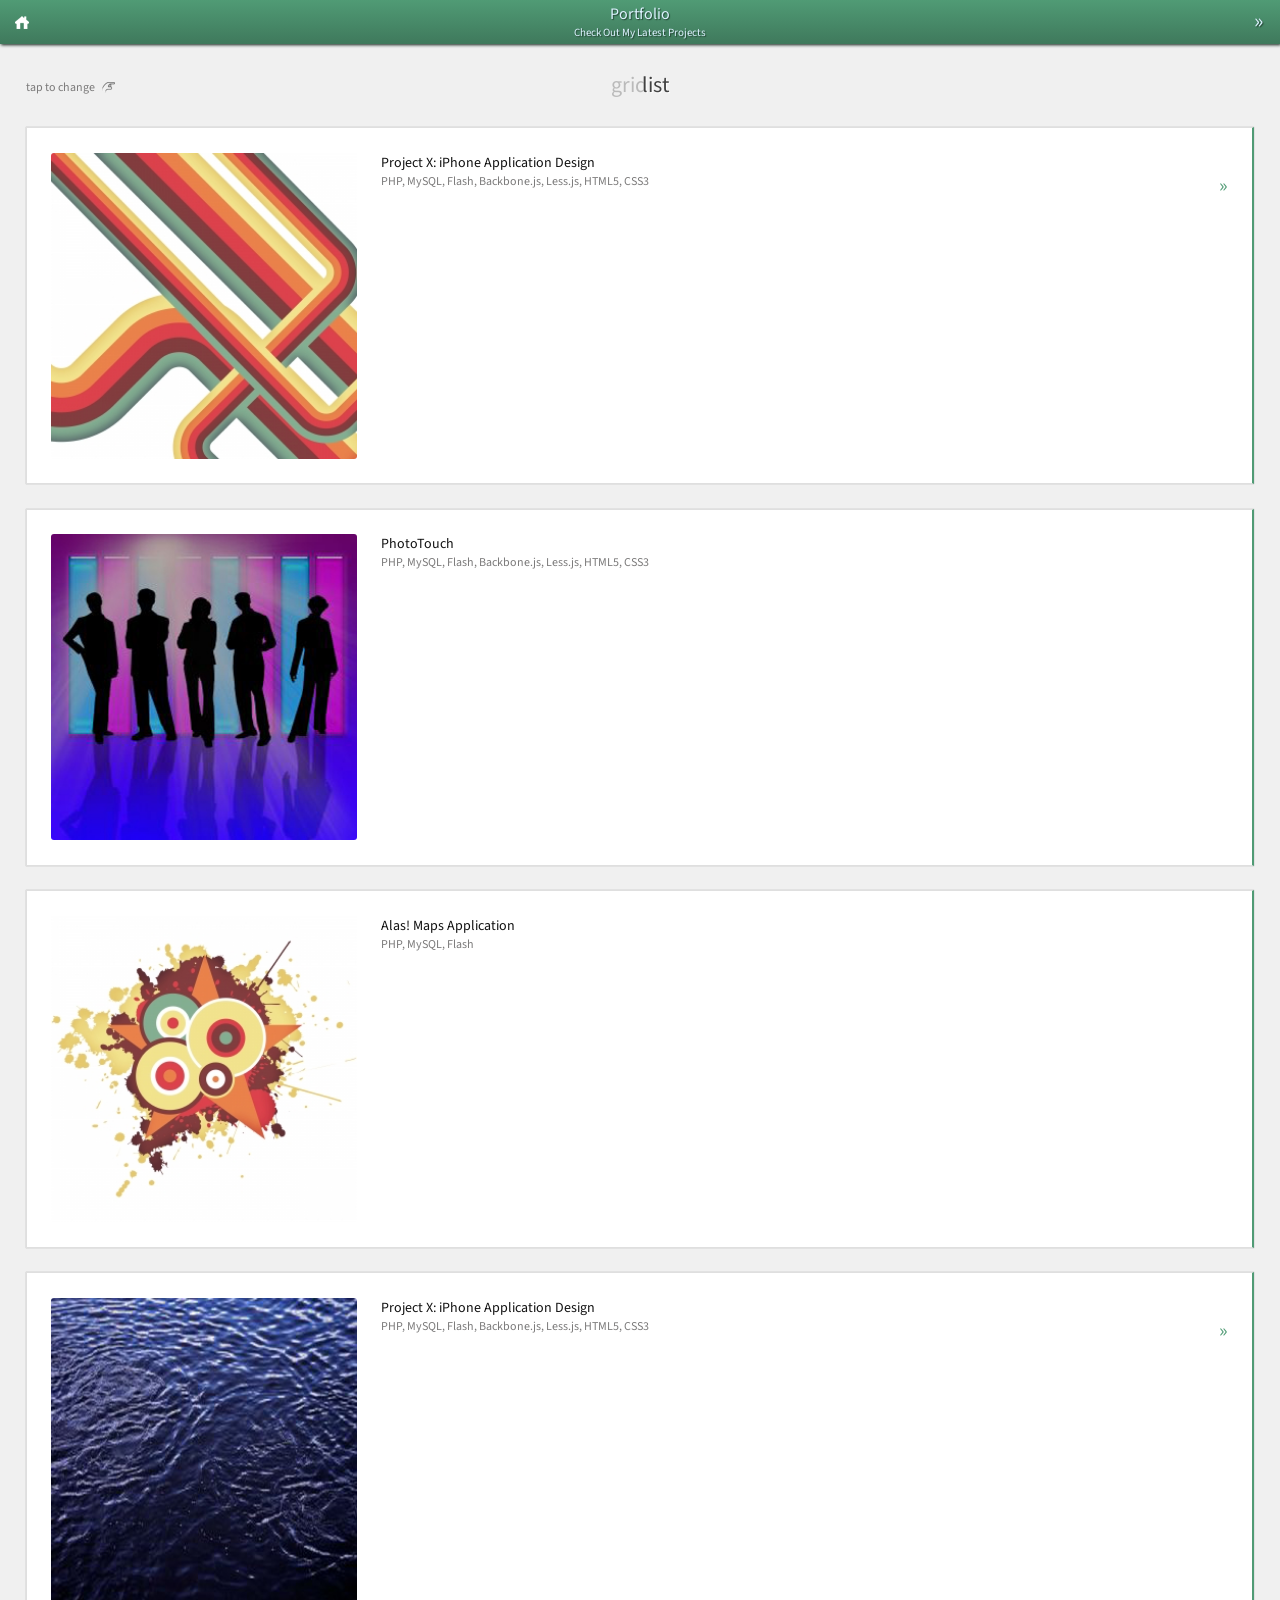
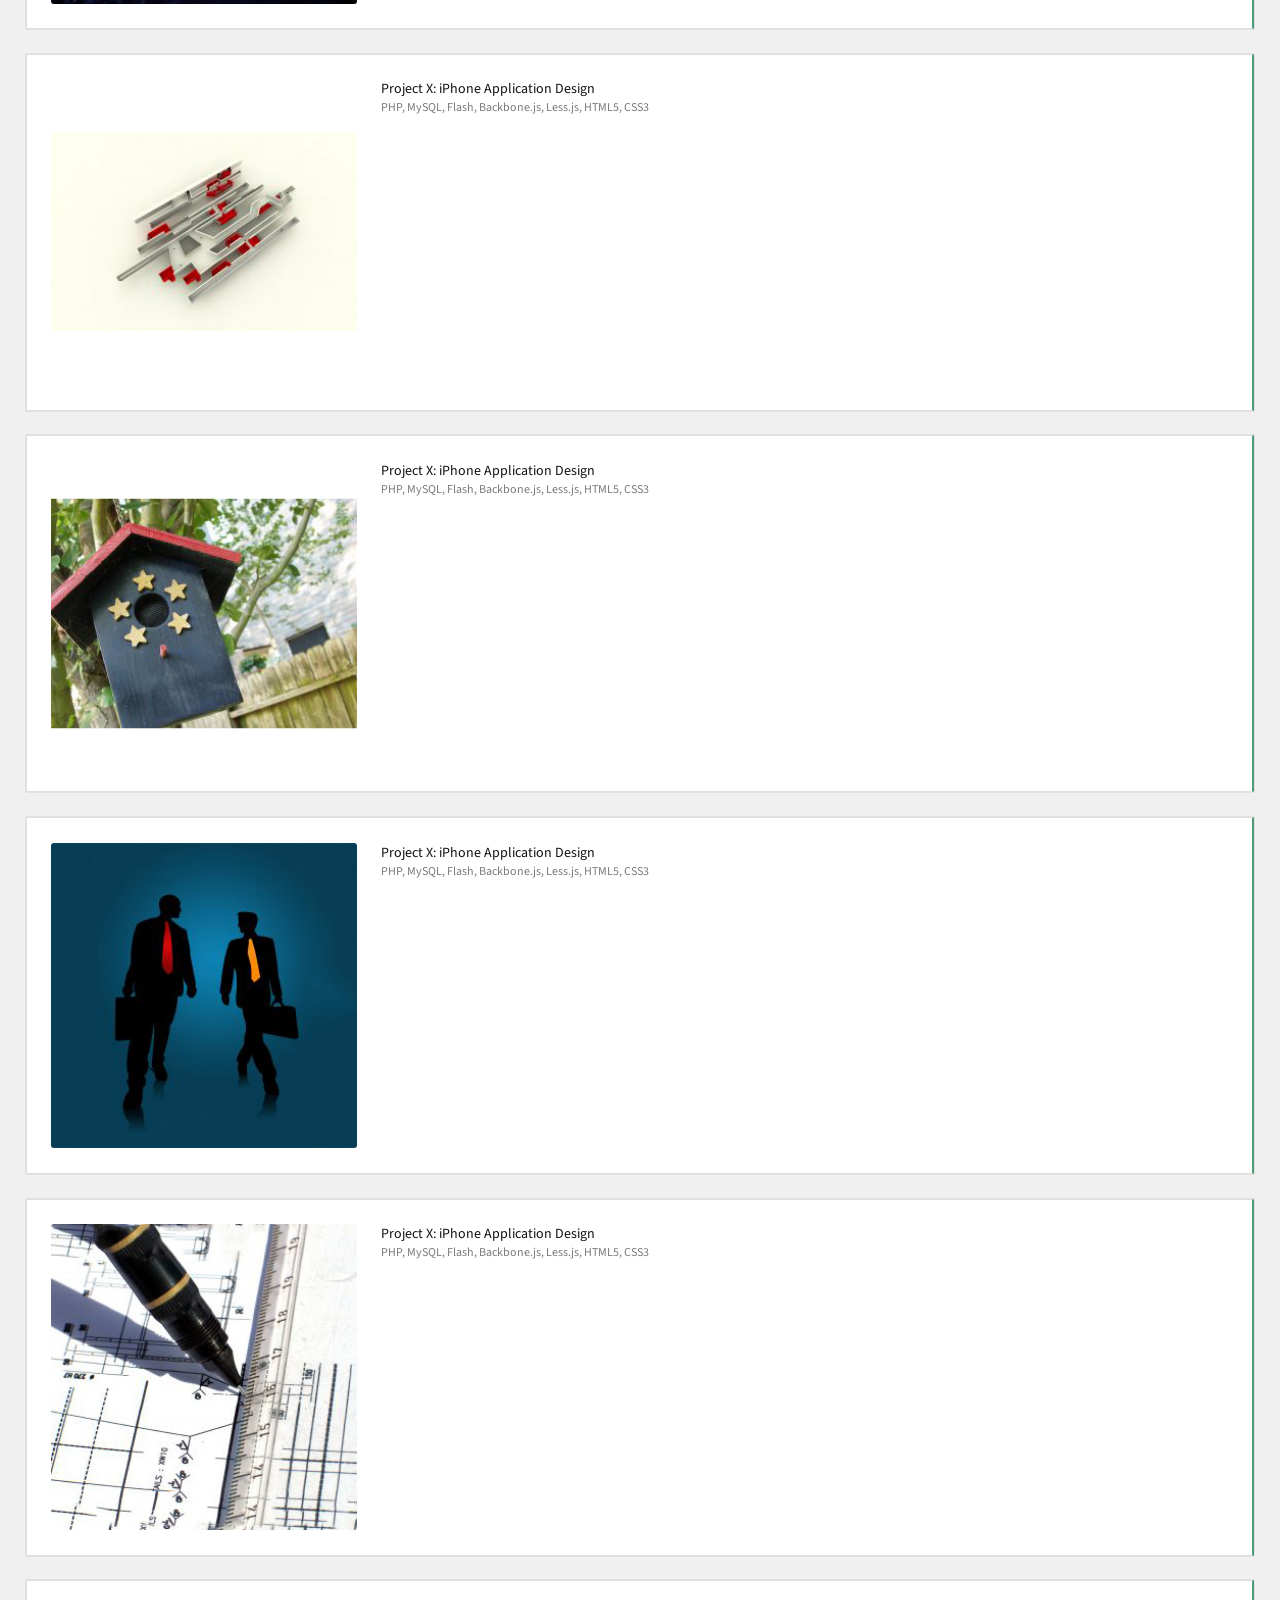
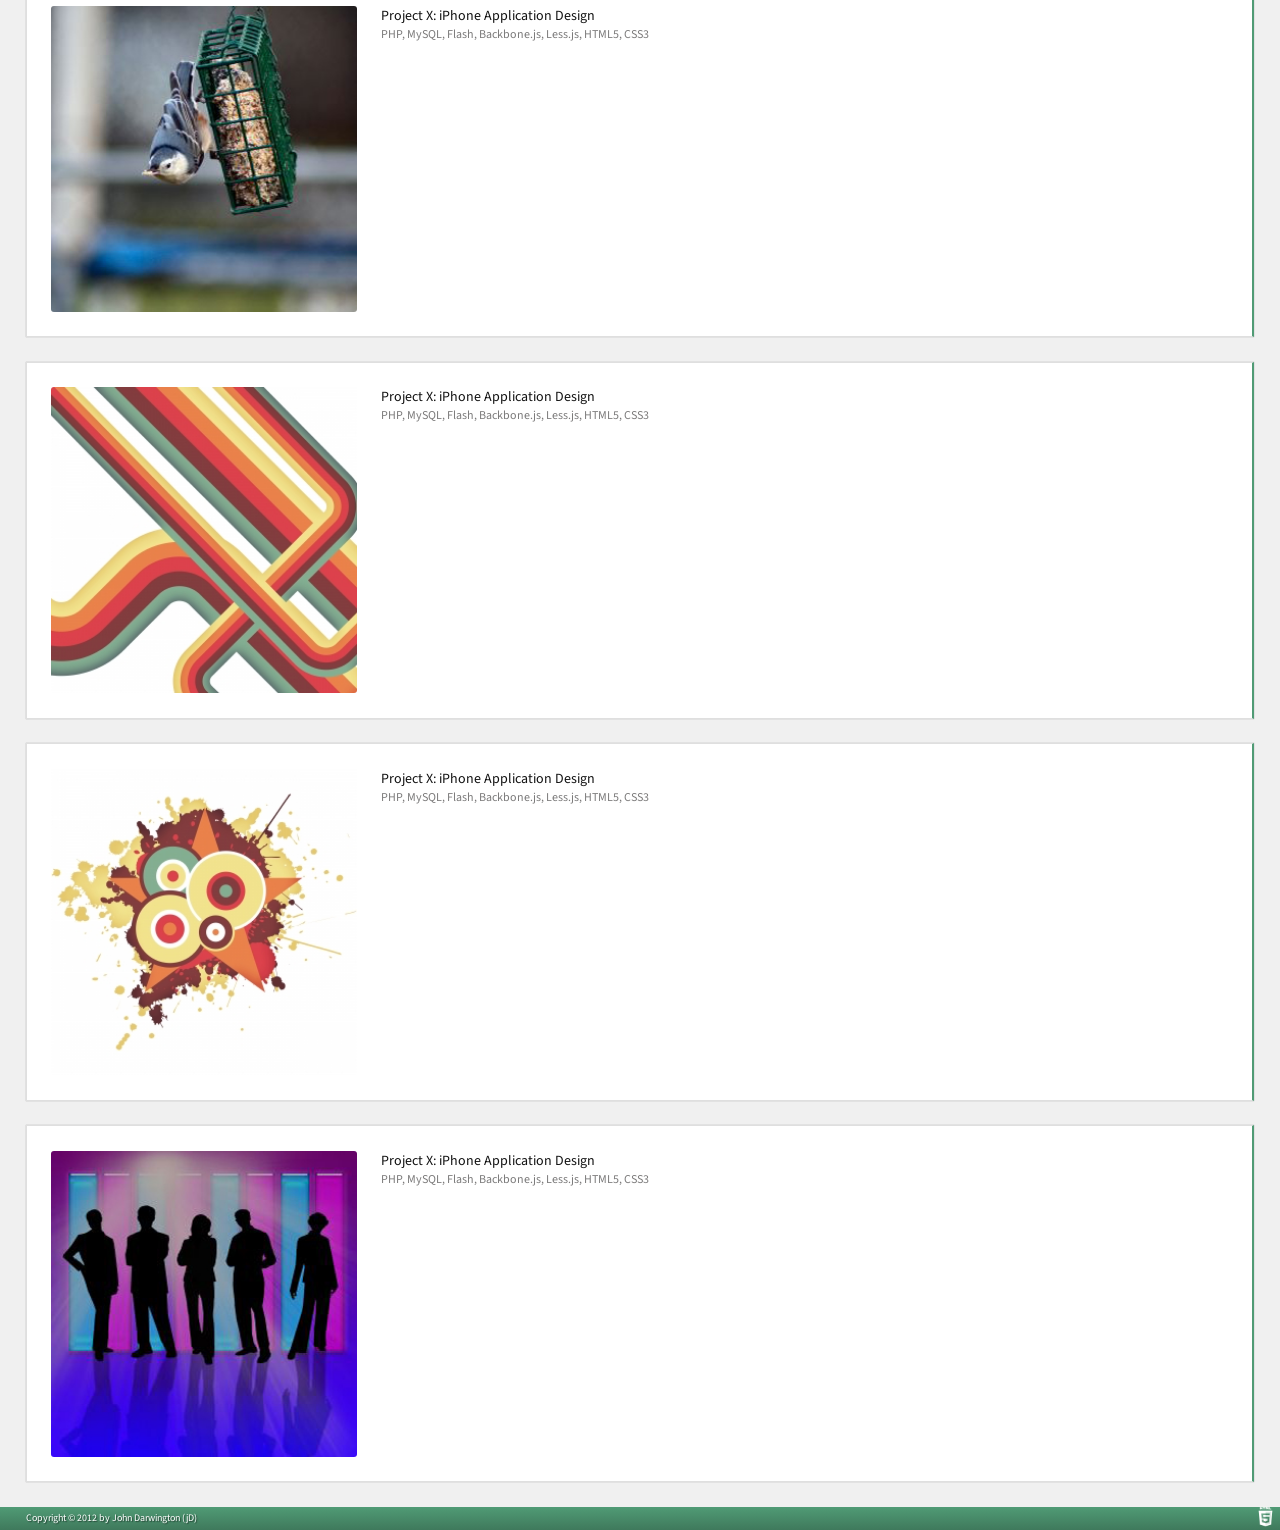
<file: source/portfolio.html>
<!doctype html>
<!-- Conditional comment for mobile ie7 blogs.msdn.com/b/iemobile/ -->
<!--[if IEMobile 7 ]>    <html class="no-js iem7" lang="en"> <![endif]-->
<!--[if (gt IEMobile 7)|!(IEMobile)]><!--> <html class="no-js" lang="en"> <!--<![endif]-->

<head>
  <meta charset="utf-8">

  <title></title>
  <meta name="description" content="">

  <!-- Mobile viewport optimization h5bp.com/ad -->
  <meta name="HandheldFriendly" content="True">
  <meta name="MobileOptimized" content="320">
  <meta name="viewport" content="width=device-width, user-scalable=no, initial-scale=1.0, minimum-scale=1.0, maximum-scale=1.0">

  <!-- Home screen icon  Mathias Bynens mathiasbynens.be/notes/touch-icons -->
  <!-- For iPhone 4 with high-resolution Retina display: -->
  <link rel="apple-touch-icon-precomposed" sizes="114x114" href="img/h/apple-touch-icon.png">
  <!-- For first-generation iPad: -->
  <link rel="apple-touch-icon-precomposed" sizes="72x72" href="img/m/apple-touch-icon.png">
  <!-- For non-Retina iPhone, iPod Touch, and Android 2.1+ devices: -->
  <link rel="apple-touch-icon-precomposed" href="img/l/apple-touch-icon-precomposed.png">
  <!-- For nokia devices: -->
  <link rel="shortcut icon" href="img/l/apple-touch-icon.png">
    
  


  <!-- iOS web app, delete if not needed. https://github.com/h5bp/mobile-boilerplate/issues/94 -->
  <meta name="apple-mobile-web-app-capable" content="yes">
  <meta name="apple-mobile-web-app-status-bar-style" content="black"> 
  <!-- <script>(function(){var a;if(navigator.platform==="iPad"){a=window.orientation!==90||window.orientation===-90?"img/startup-tablet-landscape.png":"img/startup-tablet-portrait.png"}else{a=window.devicePixelRatio===2?"img/startup-retina.png":"img/startup.png"}document.write('<link rel="apple-touch-startup-image" href="'+a+'"/>')})()</script> -->
  
  <!-- The script prevents links from opening in mobile safari. https://gist.github.com/1042026 -->
  <!-- <script>(function(a,b,c){if(c in b&&b[c]){var d,e=a.location,f=/^(a|html)$/i;a.addEventListener("click",function(a){d=a.target;while(!f.test(d.nodeName))d=d.parentNode;"href"in d&&(d.href.indexOf("http")||~d.href.indexOf(e.host))&&(a.preventDefault(),e.href=d.href)},!1)}})(document,window.navigator,"standalone")</script> -->
  
  <!-- Mobile IE allows us to activate ClearType technology for smoothing fonts for easy reading -->
  <!--<meta http-equiv="cleartype" content="on">-->

  <!-- more tags for your 'head' to consider h5bp.com/d/head-Tips -->
  
  
  <!-- fonts -->
  <link href='http://fonts.googleapis.com/css?family=Source+Sans+Pro:300,400,600' rel='stylesheet' type='text/css'>

  <!--<link href='http://fonts.googleapis.com/css?family=Quattrocento:400,700' rel='stylesheet' type='text/css'>-->
  
  <!--<link rel="stylesheet" href="css/style.less">-->
  <link rel="stylesheet" href="css/reset.css">
  <link rel="stylesheet" href="css/jquery.qtip.min.css">
    
  <link rel="stylesheet" href="css/photoswipe/photoswipe.css">
  <link rel="stylesheet" href="css/jquery-ui-1.8.16.custom.css">

  <link rel="stylesheet/less" href="css/style.less">
  <script src="js/less-1.3.0.min.js"></script>
  
  
  <!-- Main Stylesheet -->
  <!--<link rel="stylesheet" href="css/style.css">-->
  
  <!-- All JavaScript at the bottom, except for Modernizr which enables HTML5 elements & feature detects -->
  <script src="js/libs/modernizr-2.0.6.min.js"></script>
</head>
<body>
<!--<img src="img/bg.jpg" id="bgImage" alt="Background Image">-->




  <div id="container">
    <header>
      <div id="header">
        <a href="index.html" class="homeButton"></a>
        <h1> Portfolio</h1>
        <h2> check out my latest projects</h2>
        <a href="contact.html" class="nextButton">&raquo;</a>
        <!--
        <a href="index.html">
          <div class="iButtonBody">
            <div>
              <span></span>
            </div>
            <p>Back</p>
          </div>
        </a>
        -->
      </div>
    </header>
    
    <!--
    <div id="main" role="main">
    </div>
    -->
    
    <div id="pagePortfolio" class="page">
      <div class="content">
        
        <div class="tabsPortfolio">
          <div class="instruction"> tap to change </div>
          <ul>
            <li>
              <a href="#" data-value="grid"> grid </a>
            </li>
            
            <li class="second" >
              <a href="#" data-value="list"> list</a>
            </li>
          </ul>
          
        </div>
      </div>
        
      <div id="gridView" class="portfolioProjects">
        <ul>
          
          <li>
            <div class="groupBox innerContent">
              <a class="thumb" href="img/portfolio/1.jpg">
                <img src="img/portfolio/1.jpg" alt="Project X: iPhone Application Design">
              </a>
              <div class="description">
                <div class="title">
                  Project X: iPhone Application Design
                </div>
                <div class="about">
                  PHP, MySQL, Flash, Backbone.js, Less.js, HTML5, CSS3
                </div>
                <a href="http://project.com" target="_blank" class="website">  &raquo; </a>
              </div>
              <div class="clearfix"></div>
            </div>
          </li>
          
          <li>
            <div class="groupBox innerContent">
              <a class="thumb" href="img/portfolio/3.jpg">
                <img src="img/portfolio/3.jpg" alt="PhotoTouch">
              </a>
              <div class="description">
                <div class="title">
                  PhotoTouch
                </div>
                <div class="about">
                  PHP, MySQL, Flash, Backbone.js, Less.js, HTML5, CSS3
                </div>
              </div>
              <div class="clearfix"></div>
            </div>
          </li>
          
          <li>
            <div class="groupBox innerContent">
              <a class="thumb" href="img/portfolio/2.jpg">
                <img src="img/portfolio/2.jpg" alt="Alas! Maps Application">
              </a>
              <div class="description">
                <div class="title">
                  Alas! Maps Application
                </div>
                <div class="about">
                  PHP, MySQL, Flash
                </div>
              </div>
              <div class="clearfix"></div>
            </div>
          </li>
          
          <li>
            <div class="groupBox innerContent">
              <a class="thumb" href="img/portfolio/4.jpg">
                <img src="img/portfolio/4.jpg" alt="Project X">
              </a>
              <div class="description">
                <div class="title">
                  Project X: iPhone Application Design
                </div>
                <div class="about">
                  PHP, MySQL, Flash, Backbone.js, Less.js, HTML5, CSS3
                </div>
                <a href="http://projectx.com" target="_blank" class="website">  &raquo; </a>
              </div>
              <div class="clearfix"></div>
            </div>
          </li>
          
          <li>
            <div class="groupBox innerContent">
              <a class="thumb" href="img/portfolio/5.jpg">
                <img src="img/portfolio/5.jpg" alt="Project X">
              </a>
              <div class="description">
                <div class="title">
                  Project X: iPhone Application Design
                </div>
                <div class="about">
                  PHP, MySQL, Flash, Backbone.js, Less.js, HTML5, CSS3
                </div>
              </div>
              <div class="clearfix"></div>
            </div>
          </li>
          
          <li>
            <div class="groupBox innerContent">
              <a class="thumb" href="img/portfolio/6.jpg">
                <img src="img/portfolio/6.jpg" alt="Project X">
              </a>
              <div class="description">
                <div class="title">
                  Project X: iPhone Application Design
                </div>
                <div class="about">
                  PHP, MySQL, Flash, Backbone.js, Less.js, HTML5, CSS3
                </div>
              </div>
              <div class="clearfix"></div>
            </div>
          </li>
          
          <li>
            <div class="groupBox innerContent">
              <a class="thumb" href="img/portfolio/7.jpg">
                <img src="img/portfolio/7.jpg" alt="Project X">
              </a>
              <div class="description">
                <div class="title">
                  Project X: iPhone Application Design
                </div>
                <div class="about">
                  PHP, MySQL, Flash, Backbone.js, Less.js, HTML5, CSS3
                </div>
              </div>
              <div class="clearfix"></div>
            </div>
          </li>
          
          <li>
            <div class="groupBox innerContent">
              <a class="thumb" href="img/portfolio/8.jpg">
                <img src="img/portfolio/8.jpg" alt="Project X">
              </a>
              <div class="description">
                <div class="title">
                  Project X: iPhone Application Design
                </div>
                <div class="about">
                  PHP, MySQL, Flash, Backbone.js, Less.js, HTML5, CSS3
                </div>
              </div>
              <div class="clearfix"></div>
            </div>
          </li>
          
          <li>
            <div class="groupBox innerContent">
              <a class="thumb" href="img/portfolio/9.jpg">
                <img src="img/portfolio/9.jpg" alt="Project X">
              </a>
              <div class="description">
                <div class="title">
                  Project X: iPhone Application Design
                </div>
                <div class="about">
                  PHP, MySQL, Flash, Backbone.js, Less.js, HTML5, CSS3
                </div>
              </div>
              <div class="clearfix"></div>
            </div>
          </li>
          
          
          
          
          <li>
            <div class="groupBox innerContent">
              <a class="thumb" href="img/portfolio/1.jpg">
                <img src="img/portfolio/1.jpg" alt="Project X">
              </a>
              <div class="description">
                <div class="title">
                  Project X: iPhone Application Design
                </div>
                <div class="about">
                  PHP, MySQL, Flash, Backbone.js, Less.js, HTML5, CSS3
                </div>
                <a href="#" class="website" target="_blank"></a>
              </div>
              <div class="clearfix"></div>
            </div>
          </li>
          
          
          
          
          
          <li>
            <div class="groupBox innerContent">
              <a class="thumb" href="img/portfolio/2.jpg">
                <img src="img/portfolio/2.jpg" alt="Project X">
              </a>
              <div class="description">
                <div class="title">
                  Project X: iPhone Application Design
                </div>
                <div class="about">
                  PHP, MySQL, Flash, Backbone.js, Less.js, HTML5, CSS3
                </div>
              </div>
              <div class="clearfix"></div>
            </div>
          </li>
          
          <li>
            <div class="groupBox innerContent">
              <a class="thumb" href="img/portfolio/3.jpg">
                <img src="img/portfolio/3.jpg" alt="Project X">
              </a>
              <div class="description">
                <div class="title">
                  Project X: iPhone Application Design
                </div>
                <div class="about">
                  PHP, MySQL, Flash, Backbone.js, Less.js, HTML5, CSS3
                </div>
              </div>
              <div class="clearfix"></div>
            </div>
          </li>
          
          
          
        </ul>
      </div>

    </div>
    <div class="clearfix"></div>

    



    
    <div class="qtipLinks">
      <div class="socialLinks">
        <a href="tel:+971501010101"> Call </a>
        <a href="fb://profile?john_doe"> Facebook </a>
        <a target="_blank" href="http://twitter.com/john_doe"> Twitter</a>
        <a href="http://linkedin.com/john_doe"> Linked In</a>
        <a href="https://plus.google.com/"> Google+</a>
        <a href="contact.html"> Contact Me</a>
      </div>
    </div>
    
    
    <footer>
      <div id="footer">
        Copyright &copy; 2012 by John Darwington (jD)
        <a href="http://www.w3.org/html/logo/" target="_blank" class="html5">
            <img src="img/HTML5_1Color_White.png" alt="HTML5 Powered with CSS3 / Styling, and Semantis" title="HTML5 Powered with CSS3 / Styling, and Semantics">
        </a>
      </div>
    </footer>
  </div> <!--! end of #container -->


  <!-- JavaScript at the bottom for fast page loading -->

  <!-- Grab Google CDN's jQuery, with a protocol relative URL; fall back to local if necessary -->
  <script src="//ajax.googleapis.com/ajax/libs/jquery/1.7.1/jquery.min.js"></script>
  <script>window.jQuery || document.write('<script src="js/libs/jquery-1.7.1.min.js"><\/script>')</script>

  <!-- scripts concatenated and minified via ant build script-->
  <script src="js/jquery.qtip.min.js"></script>
  
  <!--validation for older browsers (if) -->
  
  
  <script src="js/iscroll.js"></script>
  <script src="js/photoswipe/klass.min.js"></script>
  <script src="js/photoswipe/code.photoswipe.jquery-3.0.5.min.js"></script>

  <!--
  <script src="js/hammer/hammer.js"></script>
  <script src="js/hammer/jquery.hammer.js"></script>
  -->
  
  <script src="js/helper.js"></script>
  <script src="js/script.js"></script>
  <!-- end scripts-->

  <!-- Debugger - remove for production -->
  <!-- <script src="https://getfirebug.com/firebug-lite.js"></script> -->

  <!-- Asynchronous Google Analytics snippet. Change UA-XXXXX-X to be your site's ID.
       mathiasbynens.be/notes/async-analytics-snippet -->
  <script>
    var _gaq=[["_setAccount","UA-XXXXX-X"],["_trackPageview"]];
    (function(d,t){var g=d.createElement(t),s=d.getElementsByTagName(t)[0];g.async=1;
    g.src=("https:"==location.protocol?"//ssl":"//www")+".google-analytics.com/ga.js";
    s.parentNode.insertBefore(g,s)}(document,"script"));
  </script>

</body>
</html>
</file>
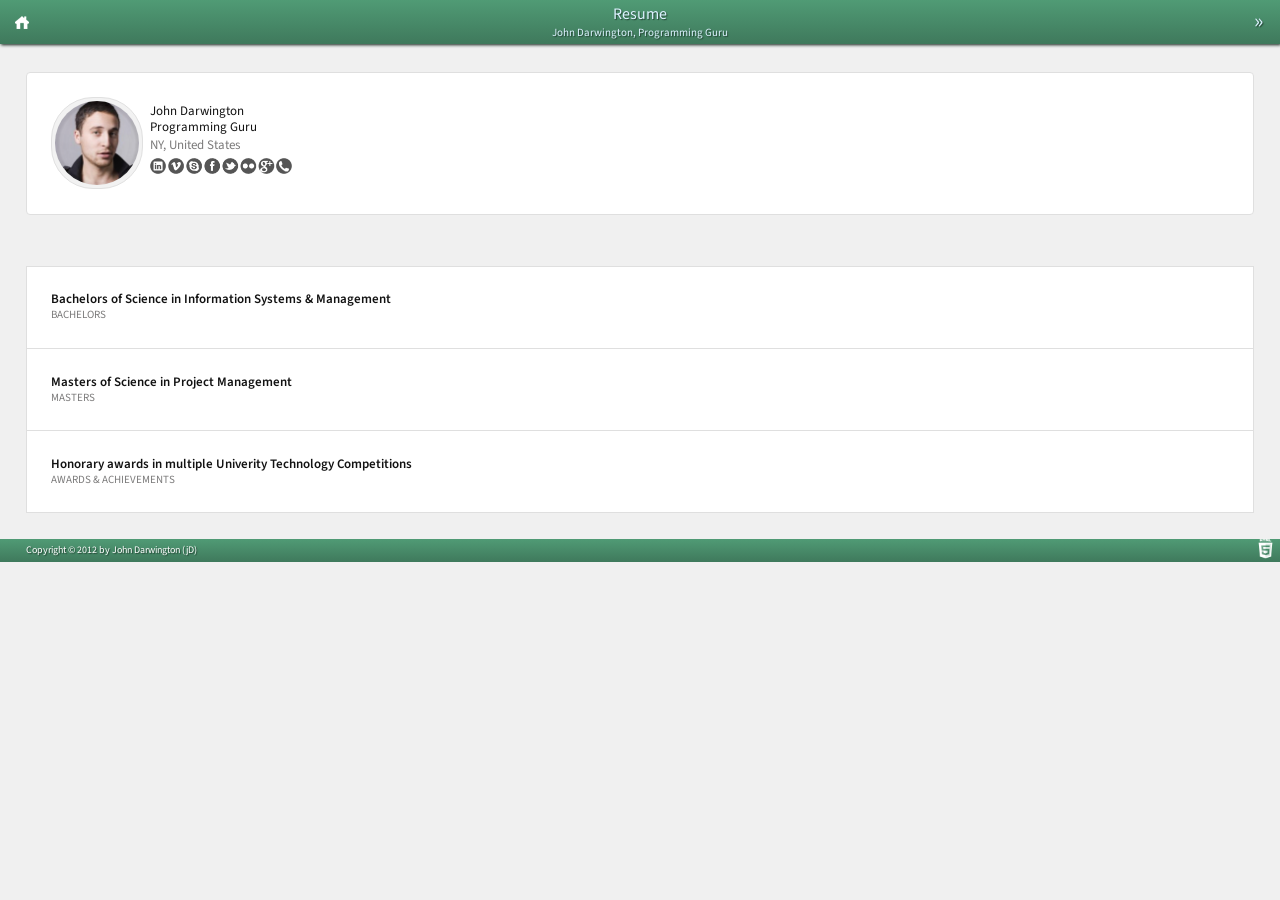
<file: source/resume.html>
<!doctype html>
<!-- Conditional comment for mobile ie7 blogs.msdn.com/b/iemobile/ -->
<!--[if IEMobile 7 ]>    <html class="no-js iem7" lang="en"> <![endif]-->
<!--[if (gt IEMobile 7)|!(IEMobile)]><!--> <html class="no-js" lang="en"> <!--<![endif]-->

<head>
  <meta charset="utf-8">

  <title></title>
  <meta name="description" content="">

  <!-- Mobile viewport optimization h5bp.com/ad -->
  <meta name="HandheldFriendly" content="True">
  <meta name="MobileOptimized" content="320">
  <meta name="viewport" content="width=device-width, user-scalable=no, initial-scale=1.0, minimum-scale=1.0, maximum-scale=1.0">

  <!-- Home screen icon  Mathias Bynens mathiasbynens.be/notes/touch-icons -->
  <!-- For iPhone 4 with high-resolution Retina display: -->
  <link rel="apple-touch-icon-precomposed" sizes="114x114" href="img/h/apple-touch-icon.png">
  <!-- For first-generation iPad: -->
  <link rel="apple-touch-icon-precomposed" sizes="72x72" href="img/m/apple-touch-icon.png">
  <!-- For non-Retina iPhone, iPod Touch, and Android 2.1+ devices: -->
  <link rel="apple-touch-icon-precomposed" href="img/l/apple-touch-icon-precomposed.png">
  <!-- For nokia devices: -->
  <link rel="shortcut icon" href="img/l/apple-touch-icon.png">
    
  


  <!-- iOS web app, delete if not needed. https://github.com/h5bp/mobile-boilerplate/issues/94 -->
  <meta name="apple-mobile-web-app-capable" content="yes">
  <meta name="apple-mobile-web-app-status-bar-style" content="black"> 
  <!-- <script>(function(){var a;if(navigator.platform==="iPad"){a=window.orientation!==90||window.orientation===-90?"img/startup-tablet-landscape.png":"img/startup-tablet-portrait.png"}else{a=window.devicePixelRatio===2?"img/startup-retina.png":"img/startup.png"}document.write('<link rel="apple-touch-startup-image" href="'+a+'"/>')})()</script> -->
  
  <!-- The script prevents links from opening in mobile safari. https://gist.github.com/1042026 -->
  <!-- <script>(function(a,b,c){if(c in b&&b[c]){var d,e=a.location,f=/^(a|html)$/i;a.addEventListener("click",function(a){d=a.target;while(!f.test(d.nodeName))d=d.parentNode;"href"in d&&(d.href.indexOf("http")||~d.href.indexOf(e.host))&&(a.preventDefault(),e.href=d.href)},!1)}})(document,window.navigator,"standalone")</script> -->
  
  <!-- Mobile IE allows us to activate ClearType technology for smoothing fonts for easy reading -->
  <!--<meta http-equiv="cleartype" content="on">-->

  <!-- more tags for your 'head' to consider h5bp.com/d/head-Tips -->
  
  
  <!-- fonts -->
  <link href='http://fonts.googleapis.com/css?family=Source+Sans+Pro:300,400,600' rel='stylesheet' type='text/css'>

  <!--<link href='http://fonts.googleapis.com/css?family=Quattrocento:400,700' rel='stylesheet' type='text/css'>-->
  
  <!--<link rel="stylesheet" href="css/style.less">-->
  <link rel="stylesheet" href="css/reset.css">
  <link rel="stylesheet" href="css/jquery.qtip.min.css">
    
  <link rel="stylesheet" href="css/photoswipe/photoswipe.css">
  <link rel="stylesheet" href="css/jquery-ui-1.8.16.custom.css">

  <link rel="stylesheet/less" href="css/style.less">
  <script src="js/less-1.3.0.min.js"></script>
  
  
  <!-- Main Stylesheet -->
  <!--<link rel="stylesheet" href="css/style.css">-->
  
  <!-- All JavaScript at the bottom, except for Modernizr which enables HTML5 elements & feature detects -->
  <script src="js/libs/modernizr-2.0.6.min.js"></script>
</head>
<body>
<!--<img src="img/bg.jpg" id="bgImage" alt="Background Image">-->




  <div id="container">
    <header>
      <div id="header">
        <a href="index.html" class="homeButton"></a>
        <h1> Resume</h1>
        <h2> John Darwington, Programming Guru</h2>
        <a href="portfolio.html" class="nextButton">&raquo;</a>
        <!--
        <a href="index.html">
          <div class="iButtonBody">
            <div>
              <span></span>
            </div>
            <p>Back</p>
          </div>
        </a>
        -->
      </div>
    </header>
    <!--
    <div id="main" role="main">
    </div>
    -->
    
    <div id="pageResume" class="page">
        <div class="content">
            <div class="groupBox innerContent rounded">
              <div class="profileArea">
                  <div class="profilePicAreaContainer left">
                      <div class="profilePicArea">
                          <img class="shadow" src="img/profile-pic-bg.png" alt="Profile Pic">
                          <img src="img/profile-pic-2.jpg" alt="Profile Pic">
                      </div>
                  </div>
                  <div class="profileInfoArea left">
                      <div class="name"> John Darwington</div>
                      <div class="position"> Programming Guru</div>
                      <div class="location"> NY, United States</div>
                      <div class="social"> <a href="#" class="qtipLinker"><img src="img/social.png" alt="Social"> </a></div>
                  </div>
                  <div class="clearfix"></div>
              </div>
            </div>
        </div>

        <div class="content">
            <!--<h5 class="sectionTitle"> Personal </h5>-->
            
            <div id="pivotTabs" class="pivotTabs">
              <div id="scroller">
                <ul id="thelist">
                  <li> <a href="#" data-value="#qualificationsTab"> qualifications</a> </li>
                  <li> <a href="#" data-value="#skillsTab"> skills </a> </li>
                  <li> <a href="#" data-value="#experienceTab"> experience</a> </li>
                  <li> <a href="#" data-value="#personalTab"> personal</a> </li>
                  <li> <a href="#" data-value="#downloadsTab"> downloads</a> </li>
                  
                  <li> <a href="#" data-value="#referencesTab"> references</a> </li>
                  <li> <a href="#" class="goToFirst">&laquo;</a> </li>
                </ul>
              </div>
            </div>
        </div>
        
            
        <div class="content">
            <div id="qualificationsTab" class="pivotTab" >
              <div class="groupBox">
                <ul>
                  <li>
                      <p class="value"> Bachelors of Science in Information Systems &amp; Management </p>
                      <p class="key"> Bachelors </p>
                  </li>
                  
                  <li>
                      <p class="value"> Masters of Science in Project Management</p>
                      <p class="key"> Masters </p>
                  </li>
                  
                  <li>
                      <p class="value"> Honorary awards in multiple Univerity Technology Competitions</p>
                      <p class="key"> Awards &amp; Achievements</p>
                  </li>
                  
                </ul>
              </div>
              <!-- end group box -->
              
            </div>
            <!-- end tab-->
            
            
            <div id="skillsTab" class="pivotTab">
              <h5 class="sectionTitle"> Coding &amp; Programming</h5>              
              <div id="developmentSkills" class="groupBox">
                <ul class="spacious">
                  <li>
                    <div class="skills">
                      <p class="value"> PHP</p>
                      <div class="skillBar">
                        <div class="skillCount skillCount9">
                          <div class="text">
                            9
                          </div>
                        </div>
                      </div>
                    </div>
                  </li>
                  
                  <li>
                    <div class="skills">
                      <p class="value"> Objective-C</p>
                      <div class="skillBar">
                        <div class="skillCount skillCount7">
                          <div class="text">
                            7
                          </div>
                        </div>
                      </div>
                    </div>
                  </li>
                  
                  <li>
                    <div class="skills">
                      <p class="value"> HTML5 & CSS3</p>
                      <div class="skillBar">
                        <div class="skillCount skillCount8">
                          <div class="text">
                            8
                          </div>
                        </div>
                      </div>
                    </div>
                  </li>
                  
                  
                  
                  <li>
                    <div class="skills">
                      <p class="value"> Mobile Application Development </p>
                      <div class="skillBar">
                        <div class="skillCount skillCount8">
                          <div class="text">
                            8
                          </div>
                        </div>
                      </div>
                    </div>
                  </li>
                  
                </ul>
                
              </div>
              <!-- end group box -->
              
              
              
              
              
              <h5 class="sectionTitle"> Design &amp; Media Skills</h5>              
              <div id="designSkills" class="groupBox">
                <ul class="spacious">
                  
                  <li>
                    <div class="skills">
                      <p class="value"> There has to be something</p>
                      <div class="skillBar">
                        <div class="skillCount skillCount10">
                          <div class="text">
                            10
                          </div>
                        </div>
                      </div>
                    </div>
                  </li>
                  
                  <li>
                    <div class="skills">
                      <p class="value"> Photoshop</p>
                      <div class="skillBar">
                        <div class="skillCount skillCount7">
                          <div class="text">
                            7
                          </div>
                        </div>
                      </div>
                    </div>
                  </li>
                  
                  
                </ul>
                
              </div>
              <!-- end group box -->
              
              
              
              
              
              
              
              
              
              
              
              <h5 class="sectionTitle">Managerial </h5>
              <div id="managementSkills" class="groupBox">
                <ul class="spacious">
                  
              
                  <li>
                    <div class="skills">
                      <p class="value"> Project Management</p>
                      <div class="skillBar">
                        <div class="skillCount skillCount8">
                          <div class="text">
                            8
                          </div>
                        </div>
                      </div>
                    </div>
                  </li>
                </ul>
                
              </div>
              <!-- end group box -->
              
              
                  
                  
            </div>
            <!-- end tab-->
            
            
            
            
            
            
            
            
            
            <div id="experienceTab" class="pivotTab" >
              <div class="groupBox">
                
              <ul>
                <li>
                    <p class="value"> Programming Guru [June 2012 - Present]</p>
                    <p class="key"> Own Company (FZE)</p>
                </li>
                
                <li>
                    <p class="value"> Web Developer [October 2010 - May 2012]</p>
                    <p class="key"> Multi Million Dollar Company</p>
                </li>
                
                <li>
                    <p class="value"> Web Developer - Intern - [October 2009 - December 2009]</p>
                    <p class="key"> Multi Billion Dollar Company</p>
                </li>
                
              </ul>
                
              </div>
              <!-- end group box -->
              
            </div>
            <!-- end tab-->
            
            
            
            <div id="personalTab" class="pivotTab" >
              <div class="groupBox">
                <ul>
                  <li>
                      <p class="value"> ZZ 122312</p>
                      <p class="key"> Passport Number</p>
                  </li>
                  
                  <li>
                      <p class="value"> 12-12-2012</p>
                      <p class="key"> VISA Expiry</p>
                  </li>
                  
                </ul>
              </div>
              <!-- end group box -->
              
            </div>
            <!-- end tab-->
            
            
            
            
            <div id="downloadsTab" class="pivotTab" >
              <div class="groupBox">
                <ul>
                  <li>
                      <p class="value"> <a href="#" target=_blank"> Download PDF Resume</a></p>
                  </li>
                  <li>
                      <p class="value"> <a href="#" target=_blank"> Download vCard</a></p>
                  </li>
                </ul>
                
              </div>
              <!-- end group box -->
              
            </div>
            <!-- end tab-->
            
            
            
            
            <div id="referencesTab" class="pivotTab" >
              <div class="groupBox">
                  
                <ul>
                  <li>
                      <p class="value"> Jane Roe</p>
                      <p class="value"> <a href="tel:+971501010101"> +971 50 1010101</a></p>
                      <p class="key"> Design Guru, Own Company</p>
                  </li>
                  
                  <li>
                      <p class="value"> Jane Doe</p>
                      <p class="key"> CEO, Goople</p>
                  </li>
                </ul>
              </div>
              <!-- end group box -->
              
            </div>
            <!-- end tab-->
            
            
        </div>
        <!-- end  content -->
        
        
        
        
    </div>
    <div class="clearfix"></div>

    



    
    <div class="qtipLinks">
      <div class="socialLinks">
        <a href="tel:+971501010101"> Call </a>
        <a href="fb://profile?john_doe"> Facebook </a>
        <a target="_blank" href="http://twitter.com/john_doe"> Twitter</a>
        <a href="http://linkedin.com/john_doe"> Linked In</a>
        <a href="https://plus.google.com/"> Google+</a>
        <a href="contact.html"> Contact Me</a>
      </div>
    </div>
    
    
    <footer>
      <div id="footer">
        Copyright &copy; 2012 by John Darwington (jD)
        <a href="http://www.w3.org/html/logo/" target="_blank" class="html5">
            <img src="img/HTML5_1Color_White.png" alt="HTML5 Powered with CSS3 / Styling, and Semantis" title="HTML5 Powered with CSS3 / Styling, and Semantics">
        </a>
      </div>
    </footer>
  </div> <!--! end of #container -->


  <!-- JavaScript at the bottom for fast page loading -->

  <!-- Grab Google CDN's jQuery, with a protocol relative URL; fall back to local if necessary -->
  <script src="//ajax.googleapis.com/ajax/libs/jquery/1.7.1/jquery.min.js"></script>
  <script>window.jQuery || document.write('<script src="js/libs/jquery-1.7.1.min.js"><\/script>')</script>

  <!-- scripts concatenated and minified via ant build script-->
  <script src="js/jquery.qtip.min.js"></script>
  
  <!--validation for older browsers (if) -->
  
  
  <script src="js/iscroll.js"></script>
  <script src="js/photoswipe/klass.min.js"></script>
  <script src="js/photoswipe/code.photoswipe.jquery-3.0.5.min.js"></script>

  <!--
  <script src="js/hammer/hammer.js"></script>
  <script src="js/hammer/jquery.hammer.js"></script>
  -->
  
  <script src="js/helper.js"></script>
  <script src="js/script.js"></script>
  <!-- end scripts-->

  <!-- Debugger - remove for production -->
  <!-- <script src="https://getfirebug.com/firebug-lite.js"></script> -->

  <!-- Asynchronous Google Analytics snippet. Change UA-XXXXX-X to be your site's ID.
       mathiasbynens.be/notes/async-analytics-snippet -->
  <script>
    var _gaq=[["_setAccount","UA-XXXXX-X"],["_trackPageview"]];
    (function(d,t){var g=d.createElement(t),s=d.getElementsByTagName(t)[0];g.async=1;
    g.src=("https:"==location.protocol?"//ssl":"//www")+".google-analytics.com/ga.js";
    s.parentNode.insertBefore(g,s)}(document,"script"));
  </script>

</body>
</html>
</file>
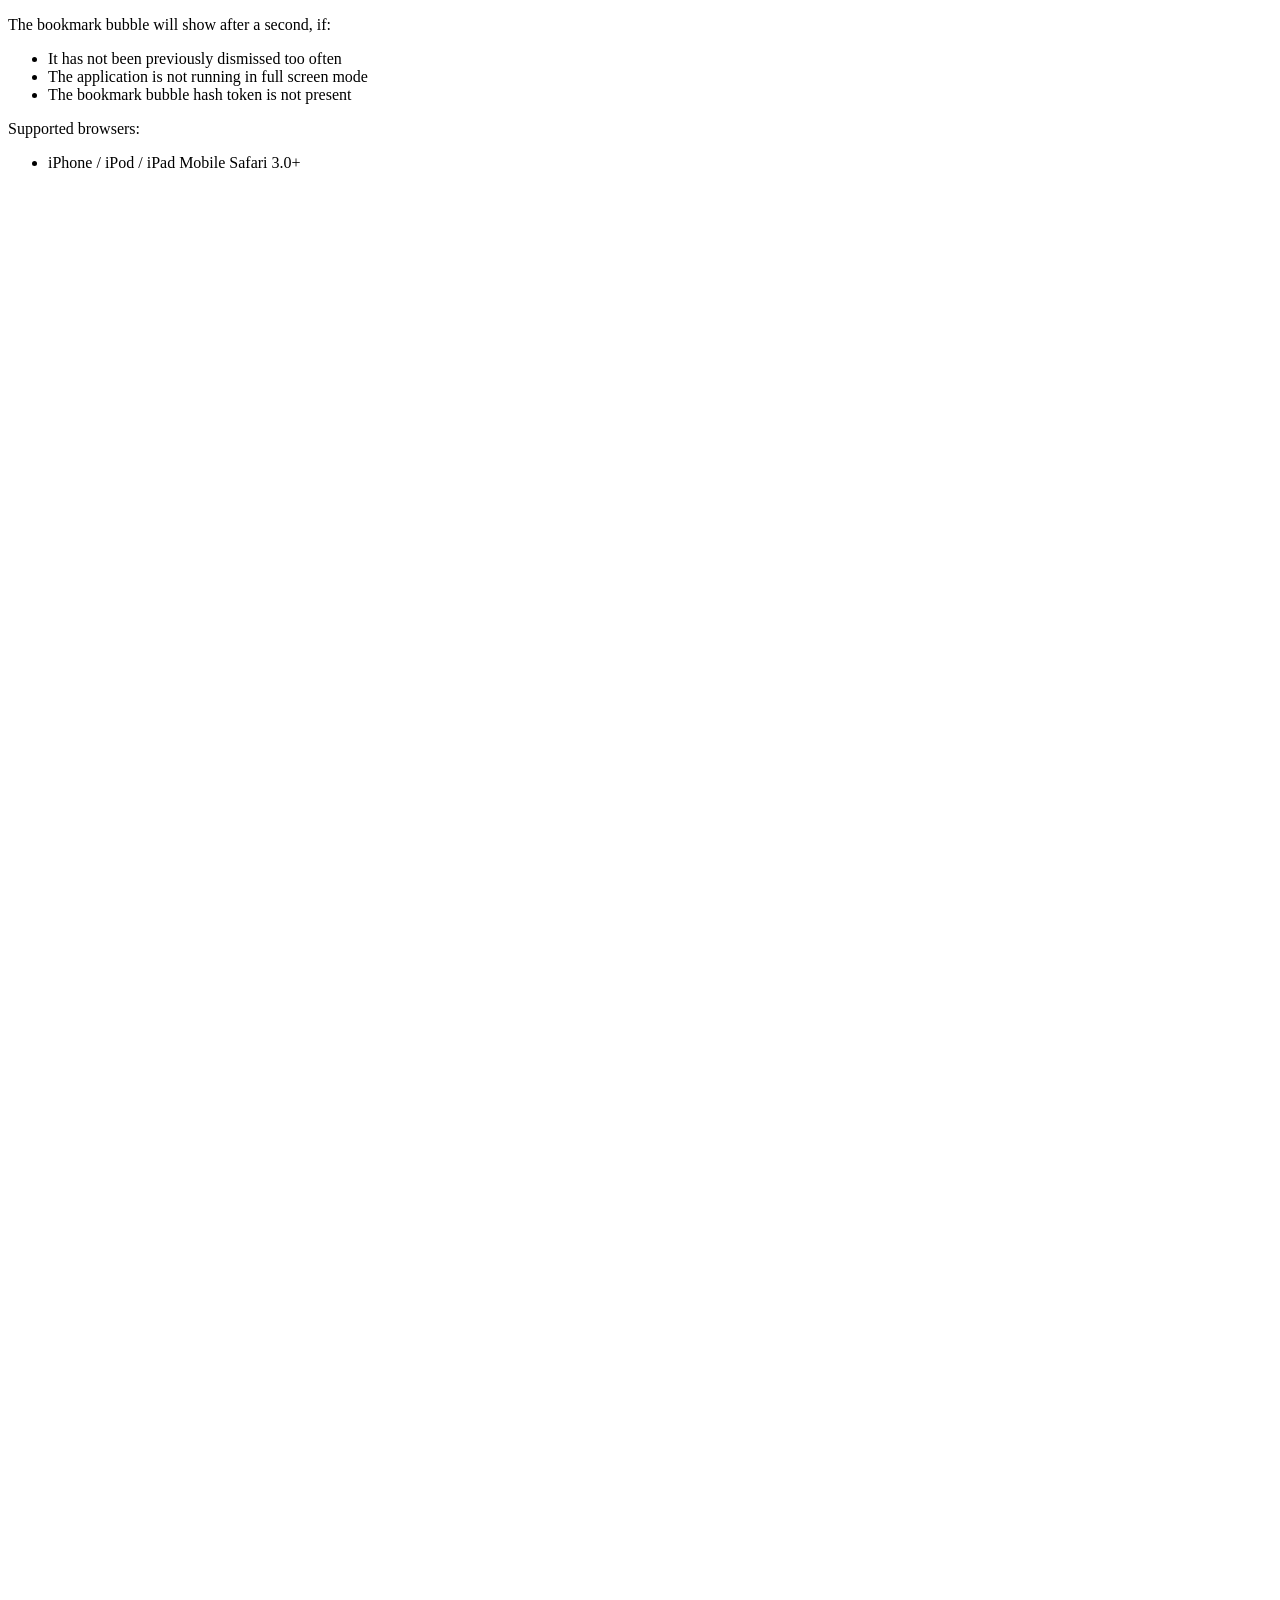
<file: source/tools/mobile-bookmark-bubble/example/example.html>
<!DOCTYPE HTML PUBLIC "-//W3C//DTD HTML 4.01//EN"
    "http://www.w3.org/TR/html4/strict.dtd">

<!--
  Copyright 2010 Google Inc.

  Licensed under the Apache License, Version 2.0 (the "License");
  you may not use this file except in compliance with the License.
  You may obtain a copy of the License at

       http://www.apache.org/licenses/LICENSE-2.0

  Unless required by applicable law or agreed to in writing, software
  distributed under the License is distributed on an "AS IS" BASIS,
  WITHOUT WARRANTIES OR CONDITIONS OF ANY KIND, either express or implied.
  See the License for the specific language governing permissions and
  limitations under the License.
-->

<html>
  <head>
    <title>Sample</title>
    <meta name="viewport"
        content="width=device-width,minimum-scale=1.0,maximum-scale=1.0" />
    <meta name="apple-mobile-web-app-capable" content="yes" />
    <link rel="apple-touch-icon-precomposed" href="../images/icon_calendar.png" />
    <script type="text/javascript" src="../bookmark_bubble.js"></script>
    <script type="text/javascript" src="example.js"></script>
  </head>
  <body style="height: 3000px;">
    <p>The bookmark bubble will show after a second, if:</p>
    <ul>
      <li>It has not been previously dismissed too often</li>
      <li>The application is not running in full screen mode</li>
      <li>The bookmark bubble hash token is not present</li>
    </ul>
    <p>Supported browsers:</p>
    <ul>
      <li>iPhone / iPod / iPad Mobile Safari 3.0+</li>
    </ul>
  </body>
</html>
</file>
<file: source/css/photoswipe/photoswipe.css>
/*
 * photoswipe.css
 * Copyright (c) %%year%% by Code Computerlove (http://www.codecomputerlove.com)
 * Licensed under the MIT license
 *
 * Default styles for PhotoSwipe
 * Avoid any position or dimension based styles
 * where possible, unless specified already here.
 * The gallery automatically works out gallery item
 * positions etc.
 */

 
body.ps-active, body.ps-building, div.ps-active, div.ps-building
{
	background: #000;
	overflow: hidden;
}
body.ps-active *, div.ps-active *
{ 
	-webkit-tap-highlight-color:  rgba(255, 255, 255, 0); 
	display: none;
}
body.ps-active *:focus, div.ps-active *:focus 
{ 
	outline: 0; 
}


/* Document overlay */
div.ps-document-overlay 
{
	background: #000;
}


/* UILayer */
div.ps-uilayer { 
	
	background: #000;
	cursor: pointer;
	
}


/* Zoom/pan/rotate layer */
div.ps-zoom-pan-rotate{
	background: #000;
}
div.ps-zoom-pan-rotate *  { display: block; }


/* Carousel */
div.ps-carousel-item-loading 
{ 
	background: url(../../img/photoswipe/loader.gif) no-repeat center center; 
}

div.ps-carousel-item-error 
{ 
	background: url(../../img/photoswipe/error.gif) no-repeat center center; 
}


/* Caption */
div.ps-caption
{ 
	background: #000000;
	background: -moz-linear-gradient(top, #303130 0%, #000101 100%);
	background: -webkit-gradient(linear, left top, left bottom, color-stop(0%,#303130), color-stop(100%,#000101));
	border-bottom: 1px solid #42403f;
	color: #ffffff;
	font-size: 13px;
	font-family: "Lucida Grande", Helvetica, Arial,Verdana, sans-serif;
	text-align: center;
}
div.ps-caption *  { display: inline; }

div.ps-caption-bottom
{ 
	border-top: 1px solid #42403f;
	border-bottom: none;
	min-height: 44px;
}

div.ps-caption-content
{
	padding: 13px;
	display: block;
}


/* Toolbar */
div.ps-toolbar
{ 
	background: #000000;
	background: -moz-linear-gradient(top, #303130 0%, #000101 100%);
	background: -webkit-gradient(linear, left top, left bottom, color-stop(0%,#303130), color-stop(100%,#000101));
	border-top: 1px solid #42403f;
	color: #ffffff;
	font-size: 13px;
	font-family: "Lucida Grande", Helvetica, Arial,Verdana, sans-serif;
	text-align: center;
	height: 44px;
	display: table;
	table-layout: fixed;
}
div.ps-toolbar * { 
	display: block;
}

div.ps-toolbar-top 
{
	border-bottom: 1px solid #42403f;
	border-top: none;
}

div.ps-toolbar-close, div.ps-toolbar-previous, div.ps-toolbar-next, div.ps-toolbar-play
{
	cursor: pointer;
	display: table-cell;
}

div.ps-toolbar div div.ps-toolbar-content
{
	width: 44px;
	height: 44px;
	margin: 0 auto 0;
	background-image: url(../../img/photoswipe/icons.png);
	background-repeat: no-repeat;
}

div.ps-toolbar-close div.ps-toolbar-content
{
	background-position: 0 0;
}

div.ps-toolbar-previous div.ps-toolbar-content
{
	background-position: -44px 0;
}

div.ps-toolbar-previous-disabled div.ps-toolbar-content
{
	background-position: -44px -44px;
}

div.ps-toolbar-next div.ps-toolbar-content
{
	background-position: -132px 0;
}

div.ps-toolbar-next-disabled div.ps-toolbar-content
{
	background-position: -132px -44px;
}

div.ps-toolbar-play div.ps-toolbar-content
{
	background-position: -88px 0;
}

/* Hi-res display */
@media only screen and (-webkit-min-device-pixel-ratio: 1.5),
       only screen and (-moz-min-device-pixel-ratio: 1.5),
       only screen and (min-resolution: 240dpi)
{
	div.ps-toolbar div div.ps-toolbar-content
	{
		-moz-background-size: 176px 88px;
		-o-background-size: 176px 88px;
		-webkit-background-size: 176px 88px;
		background-size: 176px 88px;
		background-image: url(../../img/photoswipe/icons@2x.png);
	}
}
</file>
